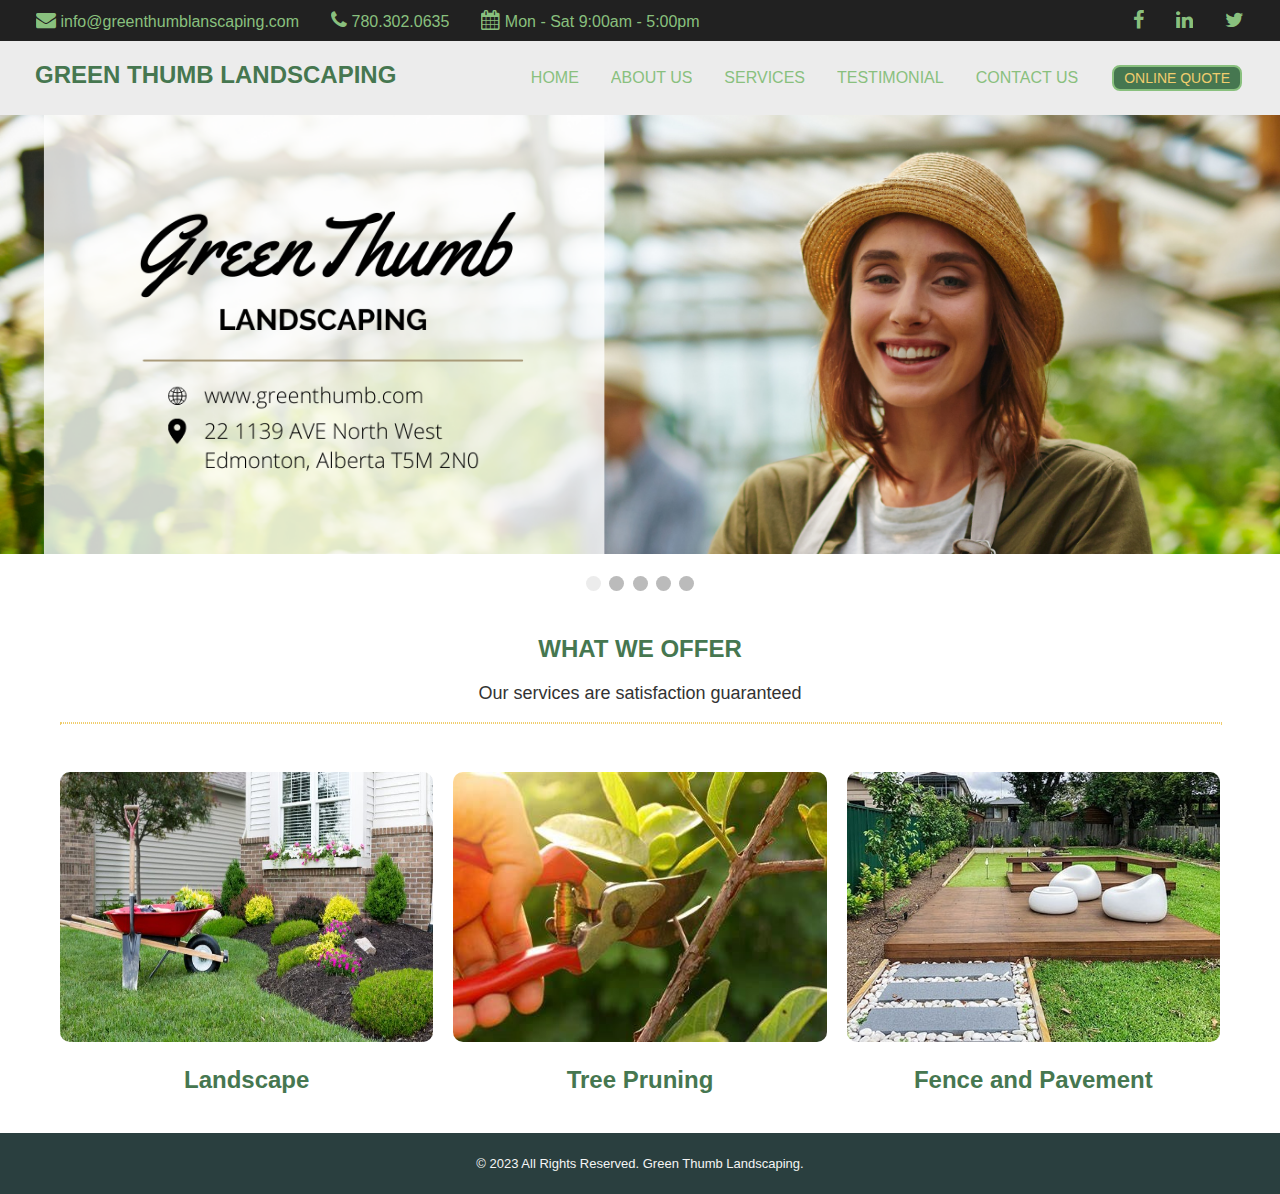
<file: index.html>
<!DOCTYPE html>
<html lang="en">
  <head>
    <meta charset="UTF-8" />
    <meta http-equiv="X-UA-Compatible" content="IE=edge" />
    <meta name="viewport" content="width=device-width, initial-scale=1.0" />
    <link rel="stylesheet" href="style.css" />
    <link
      rel="stylesheet"
      href="https://cdnjs.cloudflare.com/ajax/libs/font-awesome/4.7.0/css/font-awesome.min.css"
    />
    <script src="script.js" defer></script>
    <title>GREEN THUMB LANDSCAPING</title>
  </head>
  <body>
    <!--Quick Links-->
    <div class="quicklinks">
      <div>
        <ul class="qlinkitems">
          <li>
            <i
              class="fa fa-envelope"
              style="font-size: 20px; color: #89c07e"
            ></i
            >&nbsp;<a
              href="mailto:info@greenthumblanscaping.com"
              title="E-mail Us"
              >info@greenthumblanscaping.com</a
            >
          </li>
          <li>
            <i class="fa fa-phone" style="font-size: 20px; color: #89c07e"></i
            >&nbsp;<a href="tel:+17803020635" title="Call Us">780.302.0635</a>
          </li>
          <li>
            <i
              class="fa fa-calendar"
              style="font-size: 20px; color: #89c07e"
            ></i
            >&nbsp;Mon - Sat 9:00am - 5:00pm
          </li>
        </ul>
      </div>
      <div>&nbsp;</div>
      <div class="qlinkitems">
        <li>
          <a href="#" title="facebook"
            ><i class="fa fa-facebook" style="font-size: 20px"></i
          ></a>
        </li>
        <li>
          <a href="#" title="linkedin"
            ><i class="fa fa-linkedin" style="font-size: 20px"></i
          ></a>
        </li>
        <li>
          <a href="#" title="twitter"
            ><i class="fa fa-twitter" style="font-size: 20px"></i
          ></a>
        </li>
      </div>
    </div>
    <!--Header-->
    <header>
      <div class="logo"><h1 id="h1custom">GREEN THUMB LANDSCAPING</h1></div>
      <div>&nbsp;</div>
      <input id="menu-toggle" type="checkbox" />
      <label class="menu-button-container" for="menu-toggle">
        <div class="menu-button"></div>
      </label>
      <ul class="menu">
        <li><a href="index.html" title="Back to Home">HOME</a></li>
        <li><a href="aboutus.html" title="About Us">ABOUT US</a></li>
        <li><a href="services.html" title="Services Offered">SERVICES</a></li>
        <li>
          <a href="testimonial.html" title="Client Testimonials">TESTIMONIAL</a>
        </li>
        <li><a href="contactus.html" title="Contact Us">CONTACT US</a></li>
        <li>
          <button class="button button1">
            <a
              href="quotation.html"
              title="Get Quick Quotation"
              style="color: #f0cd6e"
              >ONLINE QUOTE</a
            >
          </button>
        </li>
      </ul>
    </header>

    <!--Banner Slideshow-->
    <div class="slideshow-container">
      <div class="mySlides">
        <img src="images/banner1.png" style="width: 100%" />
      </div>

      <div class="mySlides">
        <img src="images/banner2.png" style="width: 100%" />
      </div>

      <div class="mySlides">
        <img src="images/banner3.png" style="width: 100%" />
      </div>

      <div class="mySlides">
        <img src="images/banner4.png" style="width: 100%" />
      </div>

      <div class="mySlides">
        <img src="images/banner5.png" style="width: 100%" />
      </div>
    </div>
    <br />

    <div style="text-align: center">
      <span class="dot"></span>
      <span class="dot"></span>
      <span class="dot"></span>
      <span class="dot"></span>
      <span class="dot"></span>
    </div>

    <!--Main Content-->
    <main>
      <article>
        <h2 id="h2custom">WHAT WE OFFER</h2>
        <p>Our services are satisfaction guaranteed</p>
        <hr />
      </article>
    </main>
    <main>
      <article>
        <img
          class="imgcustom"
          src="images/wheelbarow_backyard_2.jpg"
          alt="Landscape"
        />
        <h2 id="h2custom">Landscape</h2>
      </article>
      <article>
        <img
          class="imgcustom"
          src="images/pruning_tree_2.jpg"
          alt="Tree Pruning"
        />
        <h2 id="h2custom">Tree Pruning</h2>
      </article>
      <article>
        <img
          class="imgcustom"
          src="images/nice_backyard.jpg"
          alt="Fence and Pavement"
        />
        <h2 id="h2custom">Fence and Pavement</h2>
      </article>
    </main>

    <!--Footer-->
    <footer>
      <p class="pfooter">
        © 2023 All Rights Reserved. Green Thumb Landscaping.
      </p>
    </footer>
  </body>
</html>
</file>
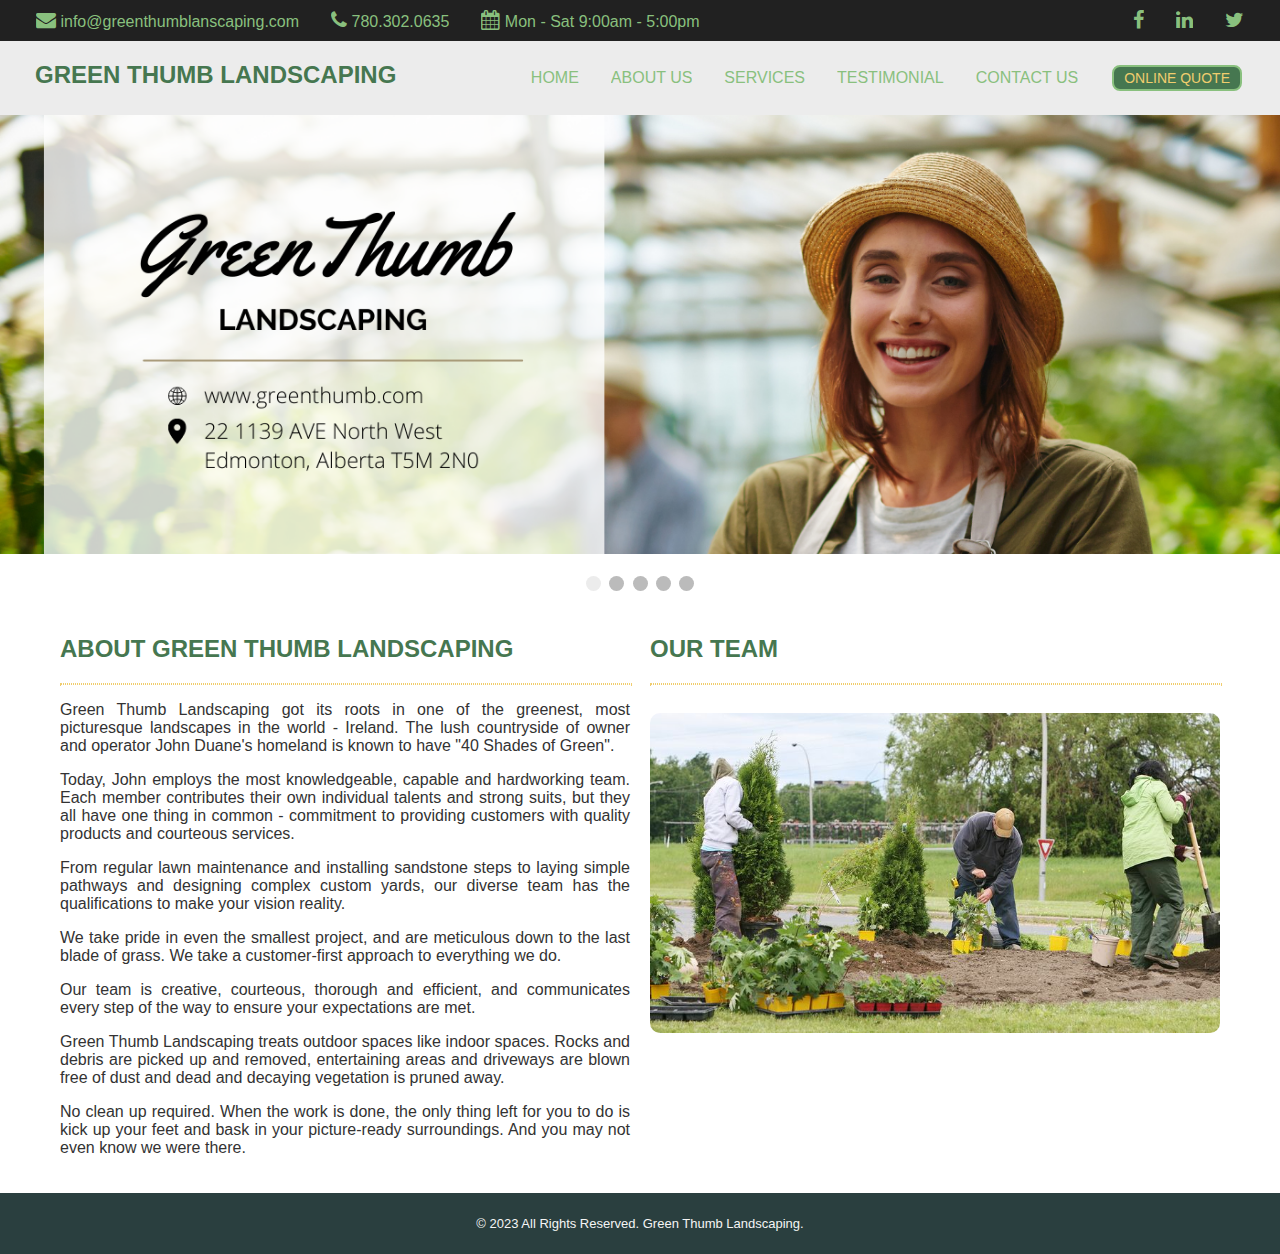
<file: aboutus.html>
<!DOCTYPE html>
<html lang="en">
  <head>
    <meta charset="UTF-8" />
    <meta http-equiv="X-UA-Compatible" content="IE=edge" />
    <meta name="viewport" content="width=device-width, initial-scale=1.0" />
    <link rel="stylesheet" href="style.css" />
    <link
      rel="stylesheet"
      href="https://cdnjs.cloudflare.com/ajax/libs/font-awesome/4.7.0/css/font-awesome.min.css"
    />
    <script src="script.js" defer></script>
    <title>GREEN THUMB LANDSCAPING</title>
  </head>
  <body>
    <!--Quick Links-->
    <div class="quicklinks">
      <div>
        <ul class="qlinkitems">
          <li>
            <i
              class="fa fa-envelope"
              style="font-size: 20px; color: #89c07e"
            ></i
            >&nbsp;<a
              href="mailto:info@greenthumblanscaping.com"
              title="E-mail Us"
              >info@greenthumblanscaping.com</a
            >
          </li>
          <li>
            <i class="fa fa-phone" style="font-size: 20px; color: #89c07e"></i
            >&nbsp;<a href="tel:+17803020635" title="Call Us">780.302.0635</a>
          </li>
          <li>
            <i
              class="fa fa-calendar"
              style="font-size: 20px; color: #89c07e"
            ></i
            >&nbsp;Mon - Sat 9:00am - 5:00pm
          </li>
        </ul>
      </div>
      <div>&nbsp;</div>
      <div class="qlinkitems">
        <li>
          <a href="#" title="facebook"
            ><i class="fa fa-facebook" style="font-size: 20px"></i
          ></a>
        </li>
        <li>
          <a href="#" title="linkedin"
            ><i class="fa fa-linkedin" style="font-size: 20px"></i
          ></a>
        </li>
        <li>
          <a href="#" title="twitter"
            ><i class="fa fa-twitter" style="font-size: 20px"></i
          ></a>
        </li>
      </div>
    </div>
    <!--Header-->
    <header>
      <div class="logo"><h1 id="h1custom">GREEN THUMB LANDSCAPING</h1></div>
      <div>&nbsp;</div>
      <input id="menu-toggle" type="checkbox" />
      <label class="menu-button-container" for="menu-toggle">
        <div class="menu-button"></div>
      </label>
      <ul class="menu">
        <li><a href="index.html" title="Back to Home">HOME</a></li>
        <li><a href="aboutus.html" title="About Us">ABOUT US</a></li>
        <li><a href="services.html" title="Services Offered">SERVICES</a></li>
        <li>
          <a href="testimonial.html" title="Client Testimonials">TESTIMONIAL</a>
        </li>
        <li><a href="contactus.html" title="Contact Us">CONTACT US</a></li>
        <li>
          <button class="button button1">
            <a
              href="quotation.html"
              title="Get Quick Quotation"
              style="color: #f0cd6e"
              >ONLINE QUOTE</a
            >
          </button>
        </li>
      </ul>
    </header>

    <!--Banner Slideshow-->
    <div class="slideshow-container">
      <div class="mySlides">
        <img src="images/banner1.png" style="width: 100%" />
      </div>

      <div class="mySlides">
        <img src="images/banner2.png" style="width: 100%" />
      </div>

      <div class="mySlides">
        <img src="images/banner3.png" style="width: 100%" />
      </div>

      <div class="mySlides">
        <img src="images/banner4.png" style="width: 100%" />
      </div>

      <div class="mySlides">
        <img src="images/banner5.png" style="width: 100%" />
      </div>
    </div>
    <br />

    <div style="text-align: center">
      <span class="dot"></span>
      <span class="dot"></span>
      <span class="dot"></span>
      <span class="dot"></span>
      <span class="dot"></span>
    </div>

    <!--Main Content-->
    <main>
      <article>
        <h2 id="h3custom">ABOUT GREEN THUMB LANDSCAPING</h2>
        <hr />
        <p class="pmedium">
          Green Thumb Landscaping got its roots in one of the greenest, most
          picturesque landscapes in the world - Ireland. The lush countryside of
          owner and operator John Duane's homeland is known to have "40 Shades
          of Green".
        </p>
        <p class="pmedium">
          Today, John employs the most knowledgeable, capable and hardworking
          team. Each member contributes their own individual talents and strong
          suits, but they all have one thing in common - commitment to providing
          customers with quality products and courteous services.
        </p>
        <p class="pmedium">
          From regular lawn maintenance and installing sandstone steps to laying
          simple pathways and designing complex custom yards, our diverse team
          has the qualifications to make your vision reality.
        </p>
        <p class="pmedium">
          We take pride in even the smallest project, and are meticulous down to
          the last blade of grass. We take a customer-first approach to
          everything we do.
        </p>
        <p class="pmedium">
          Our team is creative, courteous, thorough and efficient, and
          communicates every step of the way to ensure your expectations are
          met.
        </p>
        <p class="pmedium">
          Green Thumb Landscaping treats outdoor spaces like indoor spaces.
          Rocks and debris are picked up and removed, entertaining areas and
          driveways are blown free of dust and dead and decaying vegetation is
          pruned away.
        </p>
        <p class="pmedium">
          No clean up required. When the work is done, the only thing left for
          you to do is kick up your feet and bask in your picture-ready
          surroundings. And you may not even know we were there.
        </p>
      </article>
      <article>
        <h2 id="h3custom">OUR TEAM</h2>
        <hr />
        <div class="imgpad">
          <img
            class="imgcustom3"
            src="images/planting_plants.jpg"
            alt="About Our Team"
          />
        </div>
      </article>
    </main>

    <!--Footer-->
    <footer>
      <p class="pfooter">
        © 2023 All Rights Reserved. Green Thumb Landscaping.
      </p>
    </footer>
  </body>
</html>
</file>
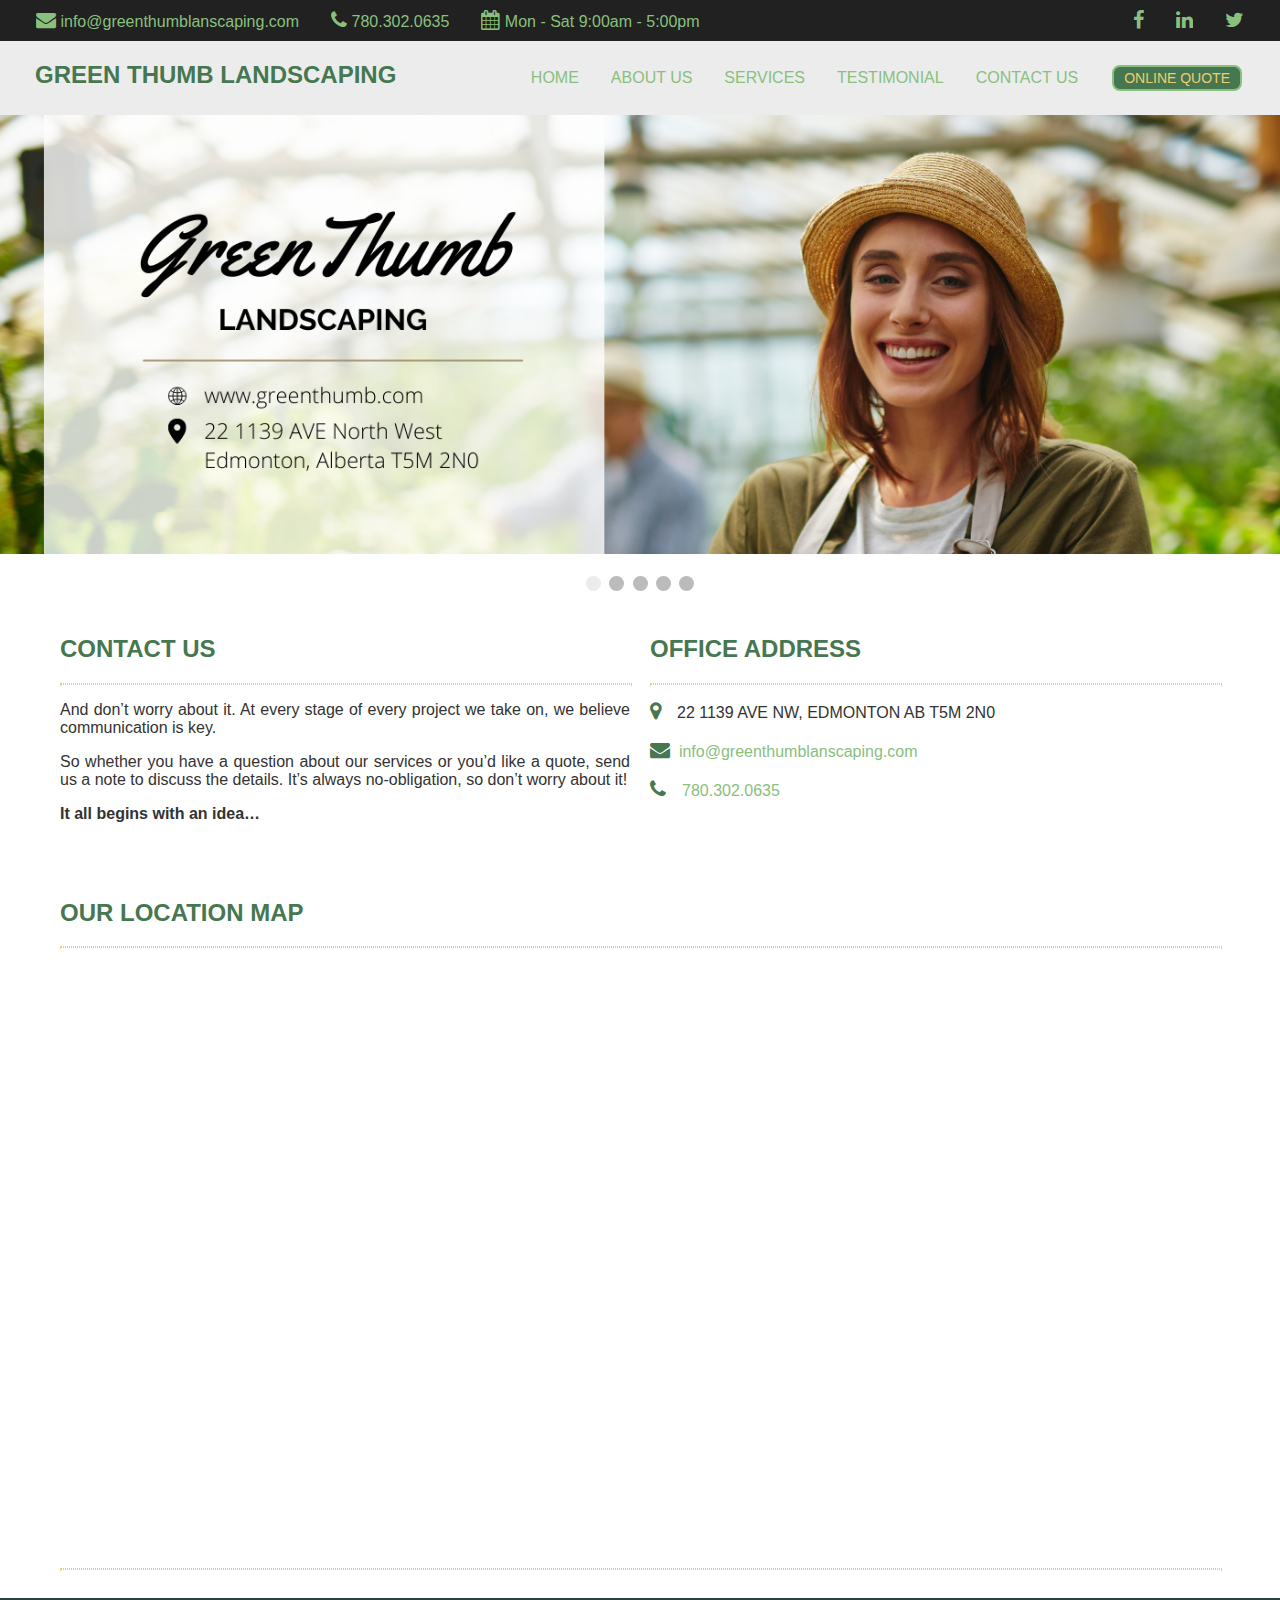
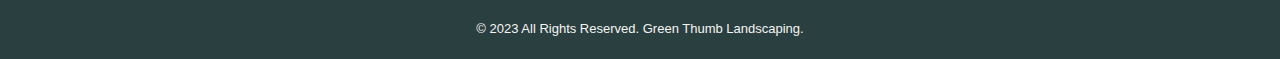
<file: contactus.html>
<!DOCTYPE html>
<html lang="en">
  <head>
    <meta charset="UTF-8" />
    <meta http-equiv="X-UA-Compatible" content="IE=edge" />
    <meta name="viewport" content="width=device-width, initial-scale=1.0" />
    <link rel="stylesheet" href="style.css" />
    <link
      rel="stylesheet"
      href="https://cdnjs.cloudflare.com/ajax/libs/font-awesome/4.7.0/css/font-awesome.min.css"
    />
    <script src="script.js" defer></script>
    <title>GREEN THUMB LANDSCAPING</title>
  </head>
  <body>
    <!--Quick Links-->
    <div class="quicklinks">
      <div>
        <ul class="qlinkitems">
          <li>
            <i
              class="fa fa-envelope"
              style="font-size: 20px; color: #89c07e"
            ></i
            >&nbsp;<a
              href="mailto:info@greenthumblanscaping.com"
              title="E-mail Us"
              >info@greenthumblanscaping.com</a
            >
          </li>
          <li>
            <i class="fa fa-phone" style="font-size: 20px; color: #89c07e"></i
            >&nbsp;<a href="tel:+17803020635" title="Call Us">780.302.0635</a>
          </li>
          <li>
            <i
              class="fa fa-calendar"
              style="font-size: 20px; color: #89c07e"
            ></i
            >&nbsp;Mon - Sat 9:00am - 5:00pm
          </li>
        </ul>
      </div>
      <div>&nbsp;</div>
      <div class="qlinkitems">
        <li>
          <a href="#" title="facebook"
            ><i class="fa fa-facebook" style="font-size: 20px"></i
          ></a>
        </li>
        <li>
          <a href="#" title="linkedin"
            ><i class="fa fa-linkedin" style="font-size: 20px"></i
          ></a>
        </li>
        <li>
          <a href="#" title="twitter"
            ><i class="fa fa-twitter" style="font-size: 20px"></i
          ></a>
        </li>
      </div>
    </div>
    <!--Header-->
    <header>
      <div class="logo"><h1 id="h1custom">GREEN THUMB LANDSCAPING</h1></div>
      <div>&nbsp;</div>
      <input id="menu-toggle" type="checkbox" />
      <label class="menu-button-container" for="menu-toggle">
        <div class="menu-button"></div>
      </label>
      <ul class="menu">
        <li><a href="index.html" title="Back to Home">HOME</a></li>
        <li><a href="aboutus.html" title="About Us">ABOUT US</a></li>
        <li><a href="services.html" title="Services Offered">SERVICES</a></li>
        <li>
          <a href="testimonial.html" title="Client Testimonials">TESTIMONIAL</a>
        </li>
        <li><a href="contactus.html" title="Contact Us">CONTACT US</a></li>
        <li>
          <button class="button button1">
            <a
              href="quotation.html"
              title="Get Quick Quotation"
              style="color: #f0cd6e"
              >ONLINE QUOTE</a
            >
          </button>
        </li>
      </ul>
    </header>

    <!--Banner Slideshow-->
    <div class="slideshow-container">
      <div class="mySlides">
        <img src="images/banner1.png" style="width: 100%" />
      </div>

      <div class="mySlides">
        <img src="images/banner2.png" style="width: 100%" />
      </div>

      <div class="mySlides">
        <img src="images/banner3.png" style="width: 100%" />
      </div>

      <div class="mySlides">
        <img src="images/banner4.png" style="width: 100%" />
      </div>

      <div class="mySlides">
        <img src="images/banner5.png" style="width: 100%" />
      </div>
    </div>
    <br />

    <div style="text-align: center">
      <span class="dot"></span>
      <span class="dot"></span>
      <span class="dot"></span>
      <span class="dot"></span>
      <span class="dot"></span>
    </div>

    <!--Main Content-->
    <main>
      <article>
        <h2 id="h3custom">CONTACT US</h2>
        <hr />
        <p class="pmedium">
          And don’t worry about it. At every stage of every project we take on,
          we believe communication is key.
        </p>
        <p class="pmedium">
          So whether you have a question about our services or you’d like a
          quote, send us a note to discuss the details. It’s always
          no-obligation, so don’t worry about it!
        </p>
        <p class="pmedium" style="font-weight: bolder">
          It all begins with an idea…
        </p>
      </article>
      <article>
        <h2 id="h3custom">OFFICE ADDRESS</h2>
        <hr />
        <p class="pmedium">
          <i
            class="fa fa-map-marker"
            style="font-size: 20px; color: #467750"
          ></i
          >&emsp;22 1139 AVE NW, EDMONTON AB T5M 2N0<br /><br />
          <i class="fa fa-envelope" style="font-size: 20px; color: #467750"></i
          >&nbsp;
          <a href="mailto:info@greenthumblanscaping.com" title="E-mail Us"
            >info@greenthumblanscaping.com</a
          ><br /><br />
          <i class="fa fa-phone" style="font-size: 20px; color: #467750"></i
          >&emsp;<a href="tel:+17803020635" title="Call Us">780.302.0635</a
          ><br /><br />
        </p>
      </article>
    </main>
    <main>
      <article>
        <h2 id="h3custom">OUR LOCATION MAP</h2>
        <hr />
        <iframe
          src="https://www.google.com/maps/embed?pb=!1m18!1m12!1m3!1d2375.857344918889!2d-113.42881021198497!3d53.45313629536838!2m3!1f0!2f0!3f0!3m2!1i1024!2i768!4f13.1!3m3!1m2!1s0x53a0196dec319deb%3A0xd127f6c742443109!2s22%20Ave%20NW%2C%20Edmonton%2C%20AB!5e0!3m2!1sen!2sca!4v1681750294655!5m2!1sen!2sca"
          width="100%"
          height="600"
          style="border: 0"
          allowfullscreen=""
          loading="lazy"
          referrerpolicy="no-referrer-when-downgrade"
        ></iframe>
        <hr />
      </article>
    </main>

    <!--Footer-->
    <footer>
      <p class="pfooter">
        © 2023 All Rights Reserved. Green Thumb Landscaping.
      </p>
    </footer>
  </body>
</html>
</file>
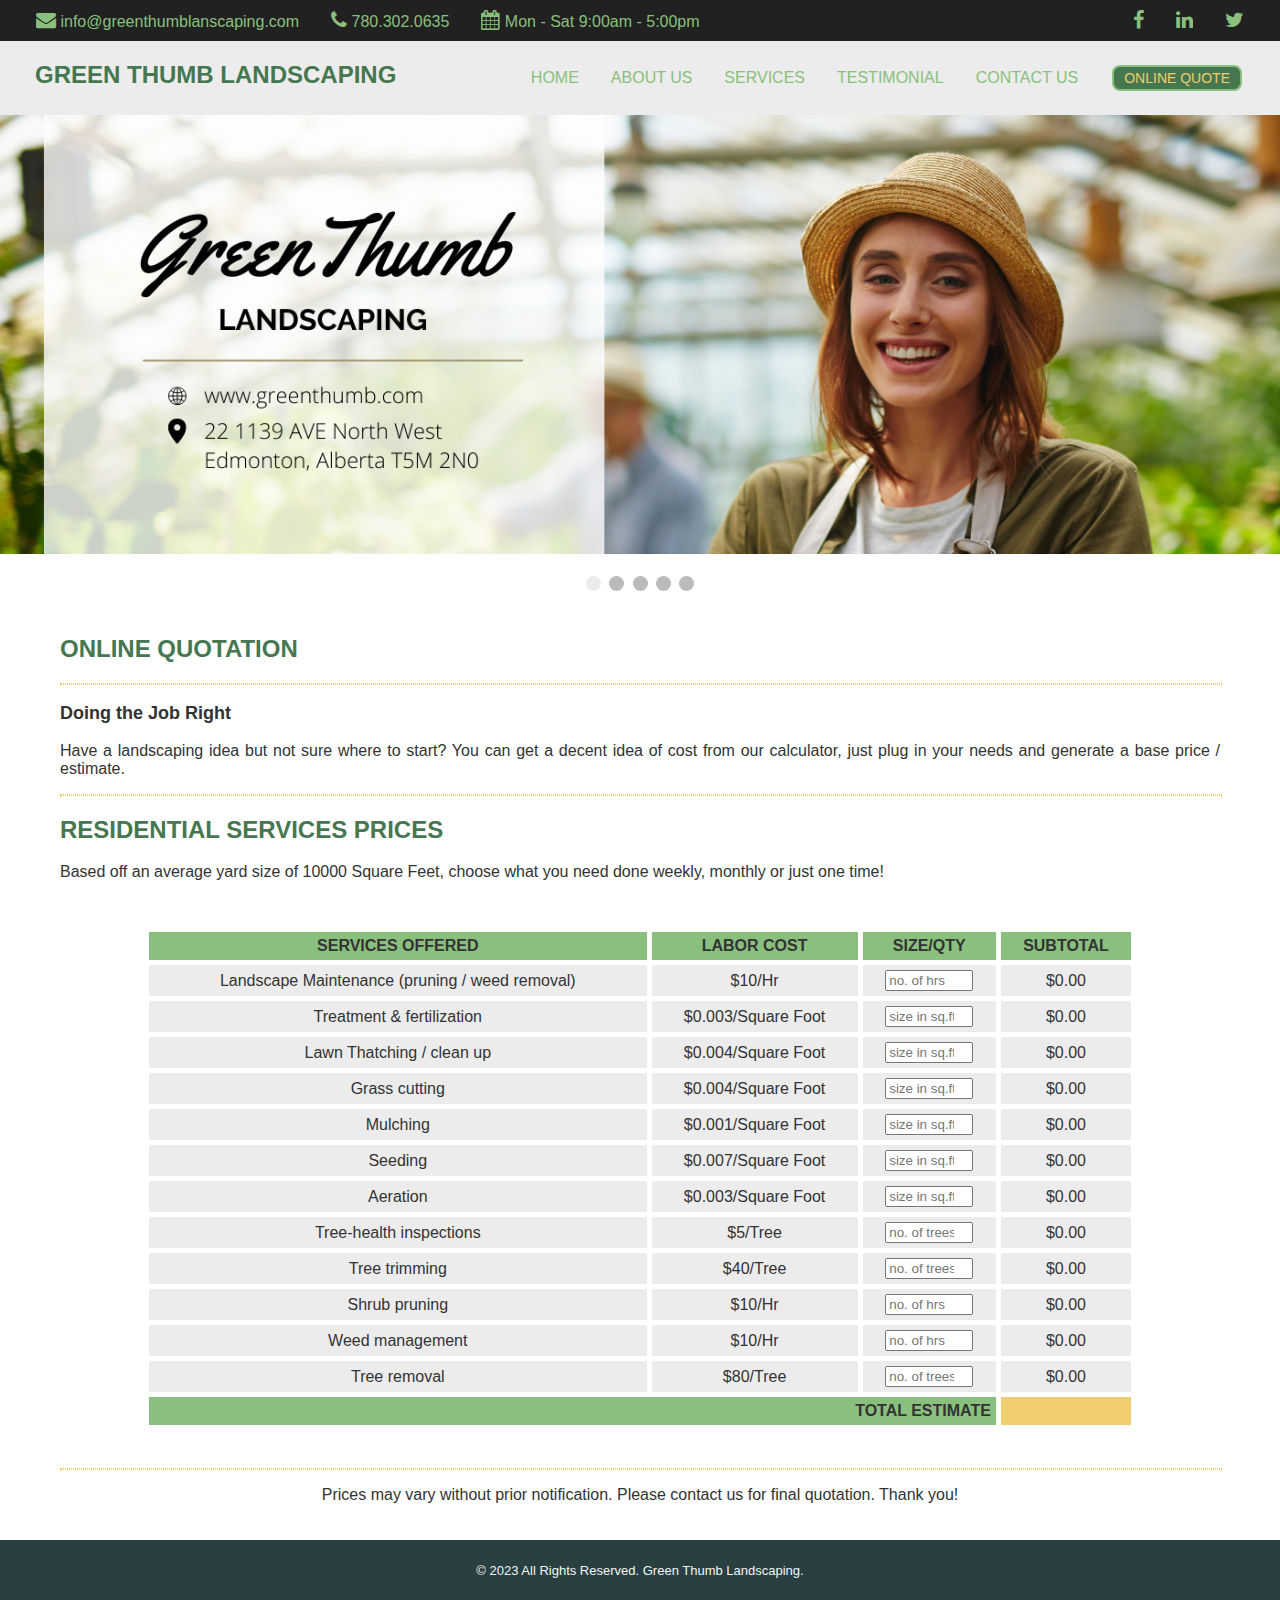
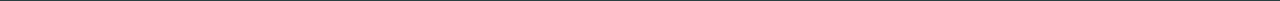
<file: quotation.html>
<!DOCTYPE html>
<html lang="en">
  <head>
    <meta charset="UTF-8" />
    <meta http-equiv="X-UA-Compatible" content="IE=edge" />
    <meta name="viewport" content="width=device-width, initial-scale=1.0" />
    <link rel="stylesheet" href="style.css" />
    <link
      rel="stylesheet"
      href="https://cdnjs.cloudflare.com/ajax/libs/font-awesome/4.7.0/css/font-awesome.min.css"
    />
    <script src="script.js" defer></script>
    <title>GREEN THUMB LANDSCAPING</title>
  </head>
  <body>
    <!--Quick Links-->
    <div class="quicklinks">
      <div>
        <ul class="qlinkitems">
          <li>
            <i
              class="fa fa-envelope"
              style="font-size: 20px; color: #89c07e"
            ></i
            >&nbsp;<a
              href="mailto:info@greenthumblanscaping.com"
              title="E-mail Us"
              >info@greenthumblanscaping.com</a
            >
          </li>
          <li>
            <i class="fa fa-phone" style="font-size: 20px; color: #89c07e"></i
            >&nbsp;<a href="tel:+17803020635" title="Call Us">780.302.0635</a>
          </li>
          <li>
            <i
              class="fa fa-calendar"
              style="font-size: 20px; color: #89c07e"
            ></i
            >&nbsp;Mon - Sat 9:00am - 5:00pm
          </li>
        </ul>
      </div>
      <div>&nbsp;</div>
      <div class="qlinkitems">
        <li>
          <a href="#" title="facebook"
            ><i class="fa fa-facebook" style="font-size: 20px"></i
          ></a>
        </li>
        <li>
          <a href="#" title="linkedin"
            ><i class="fa fa-linkedin" style="font-size: 20px"></i
          ></a>
        </li>
        <li>
          <a href="#" title="twitter"
            ><i class="fa fa-twitter" style="font-size: 20px"></i
          ></a>
        </li>
      </div>
    </div>
    <!--Header-->
    <header>
      <div class="logo"><h1 id="h1custom">GREEN THUMB LANDSCAPING</h1></div>
      <div>&nbsp;</div>
      <input id="menu-toggle" type="checkbox" />
      <label class="menu-button-container" for="menu-toggle">
        <div class="menu-button"></div>
      </label>
      <ul class="menu">
        <li><a href="index.html" title="Back to Home">HOME</a></li>
        <li><a href="aboutus.html" title="About Us">ABOUT US</a></li>
        <li><a href="services.html" title="Services Offered">SERVICES</a></li>
        <li>
          <a href="testimonial.html" title="Client Testimonials">TESTIMONIAL</a>
        </li>
        <li><a href="contactus.html" title="Contact Us">CONTACT US</a></li>
        <li>
          <button class="button button1">
            <a
              href="quotation.html"
              title="Get Quick Quotation"
              style="color: #f0cd6e"
              >ONLINE QUOTE</a
            >
          </button>
        </li>
      </ul>
    </header>

    <!--Banner Slideshow-->
    <div class="slideshow-container">
      <div class="mySlides">
        <img src="images/banner1.png" style="width: 100%" />
      </div>

      <div class="mySlides">
        <img src="images/banner2.png" style="width: 100%" />
      </div>

      <div class="mySlides">
        <img src="images/banner3.png" style="width: 100%" />
      </div>

      <div class="mySlides">
        <img src="images/banner4.png" style="width: 100%" />
      </div>

      <div class="mySlides">
        <img src="images/banner5.png" style="width: 100%" />
      </div>
    </div>
    <br />

    <div style="text-align: center">
      <span class="dot"></span>
      <span class="dot"></span>
      <span class="dot"></span>
      <span class="dot"></span>
      <span class="dot"></span>
    </div>

    <!--Main Content-->
    <main>
      <article>
        <h2 id="h3custom">ONLINE QUOTATION</h2>
        <hr />
        <p style="text-align: left; font-weight: bold">Doing the Job Right</p>
        <p class="pmedium">
          Have a landscaping idea but not sure where to start? You can get a
          decent idea of cost from our calculator, just plug in your needs and
          generate a base price / estimate.
        </p>
        <hr />
        <h2 id="h3custom">RESIDENTIAL SERVICES PRICES</h2>
        <p class="pmedium">
          Based off an average yard size of 10000 Square Feet, choose what you
          need done weekly, monthly or just one time!
        </p>
      </article>
    </main>
    <div class="tableformat">
      <table id="online-estimate">
        <tr>
          <th id="services-header">SERVICES OFFERED</th>
          <th>LABOR COST</th>
          <th>SIZE/QTY</th>
          <th id="subtotal-header">SUBTOTAL</th>
        </tr>
        <tr class="table-row">
          <td class="service-name">
            Landscape Maintenance (pruning / weed removal)
          </td>
          <td class="price-description" data-amount="10">$10/Hr</td>
          <td>
            <input
              type="number"
              class="user-input-quantity"
              min="0"
              max="999999"
              placeholder="no. of hrs"
            />
          </td>
          <td class="subtotal">$0.00</td>
        </tr>
        <tr class="table-row">
          <td class="service-name">Treatment & fertilization</td>
          <td class="price-description" data-amount="0.003">
            $0.003/Square Foot
          </td>
          <td>
            <input
              type="number"
              class="user-input-quantity"
              min="0"
              max="999999"
              placeholder="size in sq.ft"
            />
          </td>
          <td class="subtotal">$0.00</td>
        </tr>
        <tr class="table-row">
          <td class="service-name">Lawn Thatching / clean up</td>
          <td class="price-description" data-amount="0.004">
            $0.004/Square Foot
          </td>
          <td>
            <input
              type="number"
              class="user-input-quantity"
              min="0"
              max="999999"
              placeholder="size in sq.ft"
            />
          </td>
          <td class="subtotal">$0.00</td>
        </tr>
        <tr class="table-row">
          <td class="service-name">Grass cutting</td>
          <td class="price-description" data-amount="0.004">
            $0.004/Square Foot
          </td>
          <td>
            <input
              type="number"
              class="user-input-quantity"
              min="0"
              max="999999"
              placeholder="size in sq.ft"
            />
          </td>
          <td class="subtotal">$0.00</td>
        </tr>
        <tr class="table-row">
          <td class="service-name">Mulching</td>
          <td class="price-description" data-amount="0.001">
            $0.001/Square Foot
          </td>
          <td>
            <input
              type="number"
              class="user-input-quantity"
              min="0"
              max="999999"
              placeholder="size in sq.ft"
            />
          </td>
          <td class="subtotal">$0.00</td>
        </tr>
        <tr class="table-row">
          <td class="service-name">Seeding</td>
          <td class="price-description" data-amount="0.007">
            $0.007/Square Foot
          </td>
          <td>
            <input
              type="number"
              class="user-input-quantity"
              min="0"
              max="999999"
              placeholder="size in sq.ft"
            />
          </td>
          <td class="subtotal">$0.00</td>
        </tr>
        <tr class="table-row">
          <td class="service-name">Aeration</td>
          <td class="price-description" data-amount="0.003">
            $0.003/Square Foot
          </td>
          <td>
            <input
              type="number"
              class="user-input-quantity"
              min="0"
              max="999999"
              placeholder="size in sq.ft"
            />
          </td>
          <td class="subtotal">$0.00</td>
        </tr>
        <tr class="table-row">
          <td class="service-name">Tree-health inspections</td>
          <td class="price-description" data-amount="5">$5/Tree</td>
          <td>
            <input
              type="number"
              class="user-input-quantity"
              min="0"
              max="999999"
              placeholder="no. of trees"
            />
          </td>
          <td class="subtotal">$0.00</td>
        </tr>
        <tr class="table-row">
          <td class="service-name">Tree trimming</td>
          <td class="price-description" data-amount="40">$40/Tree</td>
          <td>
            <input
              type="number"
              class="user-input-quantity"
              min="0"
              max="999999"
              placeholder="no. of trees"
            />
          </td>
          <td class="subtotal">$0.00</td>
        </tr>
        <tr class="table-row">
          <td class="service-name">Shrub pruning</td>
          <td class="price-description" data-amount="10">$10/Hr</td>
          <td>
            <input
              type="number"
              class="user-input-quantity"
              min="0"
              max="999999"
              placeholder="no. of hrs"
            />
          </td>
          <td class="subtotal">$0.00</td>
        </tr>
        <tr class="table-row">
          <td class="service-name">Weed management</td>
          <td class="price-description" data-amount="10">$10/Hr</td>
          <td>
            <input
              type="number"
              class="user-input-quantity"
              min="0"
              max="999999"
              placeholder="no. of hrs"
            />
          </td>
          <td class="subtotal">$0.00</td>
        </tr>
        <tr class="table-row">
          <td class="service-name">Tree removal</td>
          <td class="price-description" data-amount="80">$80/Tree</td>
          <td>
            <input
              type="number"
              class="user-input-quantity"
              min="0"
              max="999999"
              placeholder="no. of trees"
            />
          </td>
          <td class="subtotal">$0.00</td>
        </tr>
        <tr>
          <th colspan="3" style="text-align: right">TOTAL ESTIMATE</th>
          <td id="total" style="background-color: #f0cd6e"></td>
        </tr>
      </table>
    </div>
    <main>
      <article>
        <hr />
        <p class="pmedium" style="text-align: center">
          Prices may vary without prior notification. Please contact us for
          final quotation. Thank you!
        </p>
      </article>
    </main>

    <!--Footer-->
    <footer>
      <p class="pfooter">
        © 2023 All Rights Reserved. Green Thumb Landscaping.
      </p>
    </footer>
  </body>
</html>
</file>
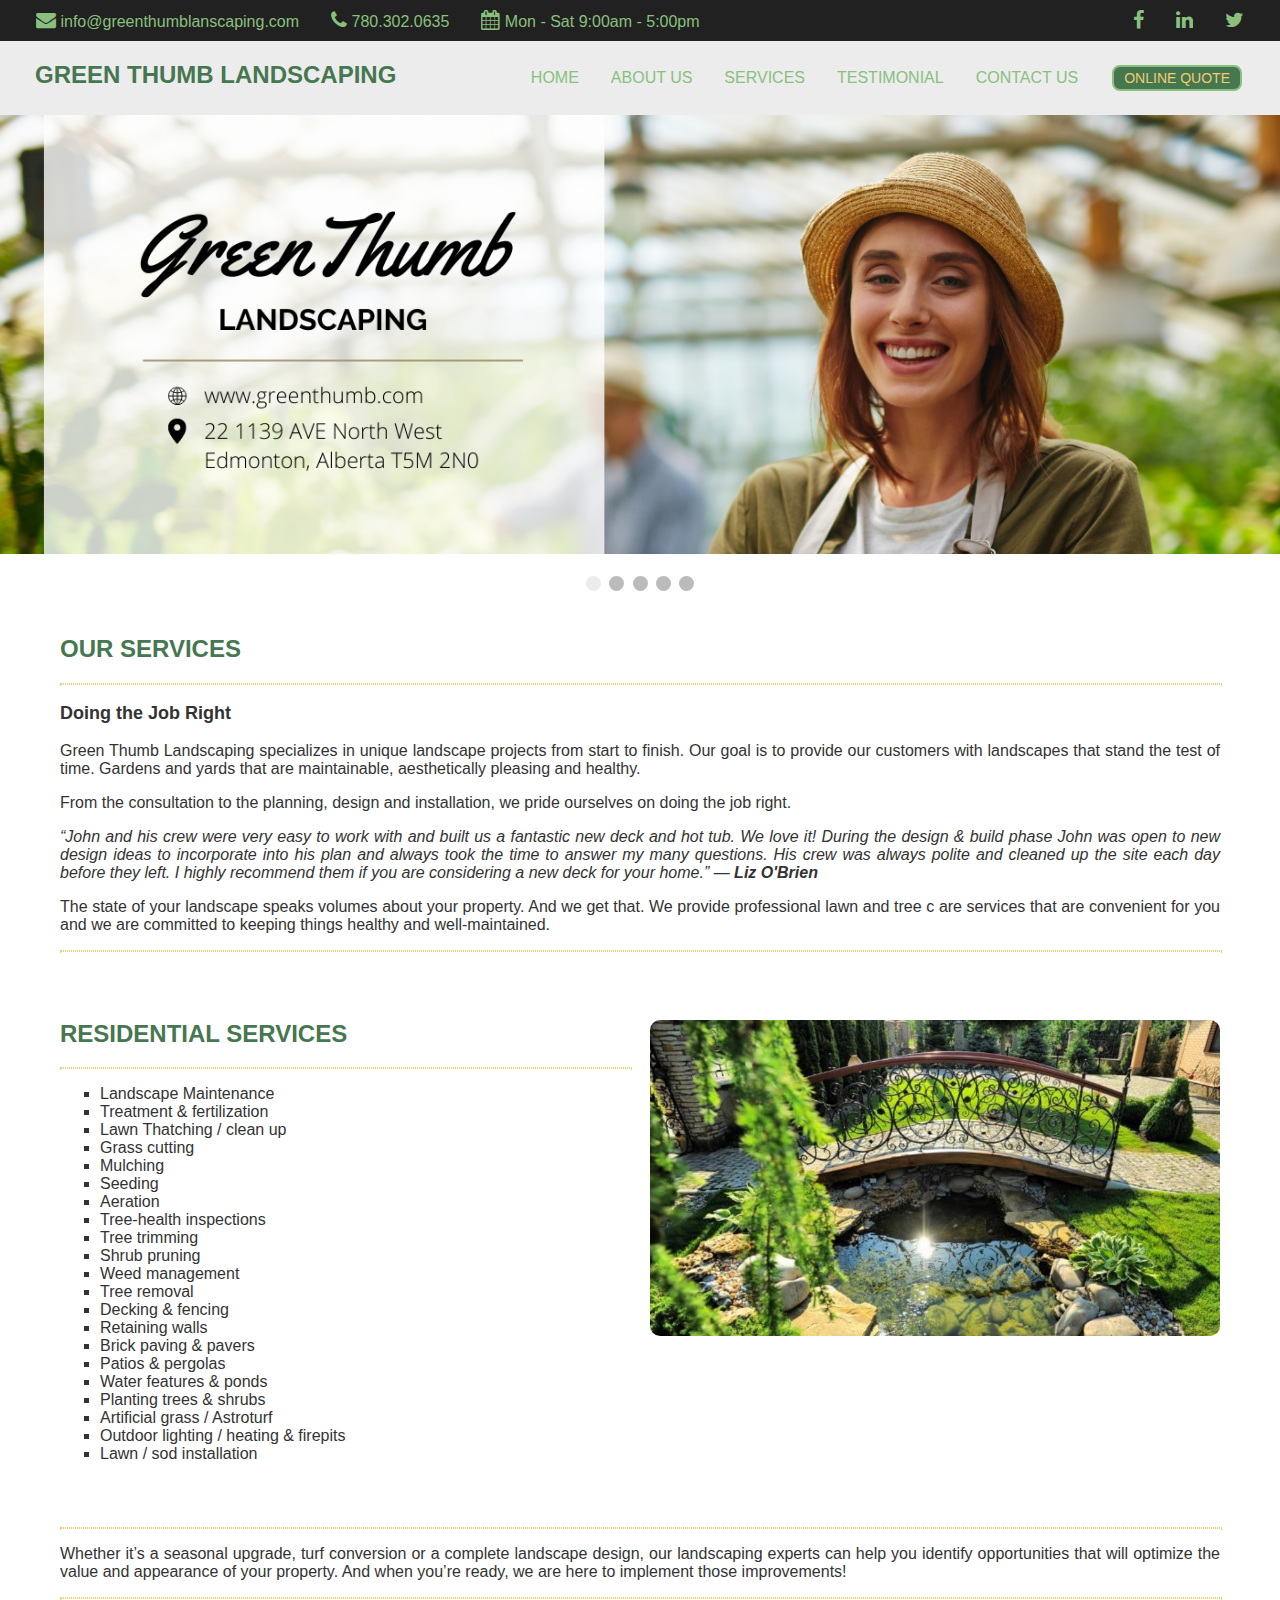
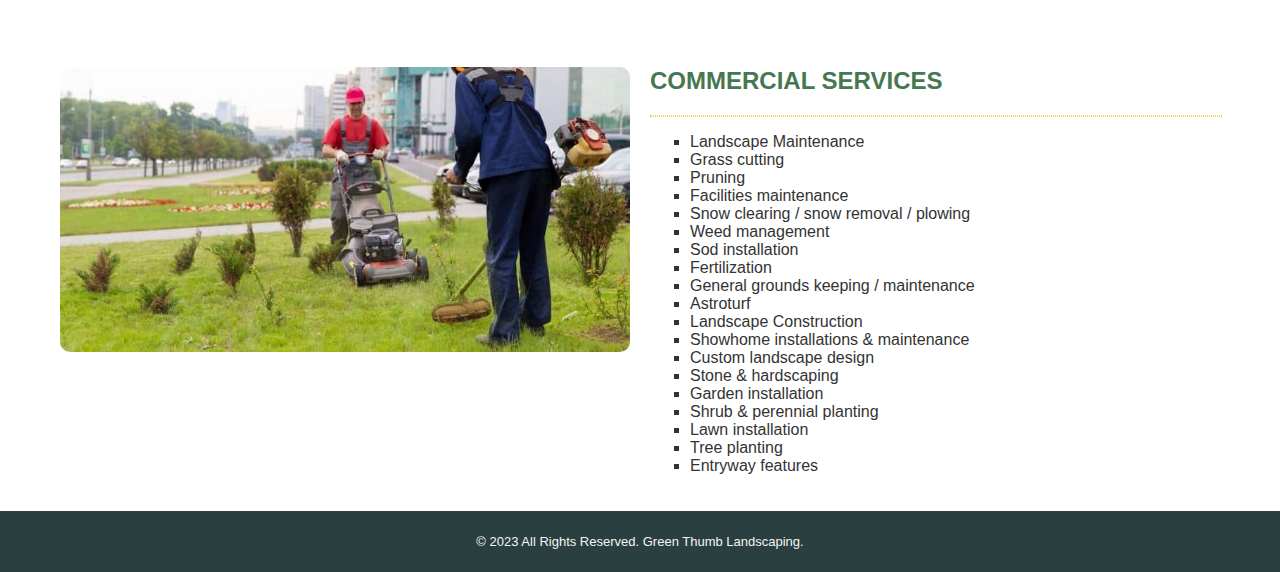
<file: services.html>
<!DOCTYPE html>
<html lang="en">
  <head>
    <meta charset="UTF-8" />
    <meta http-equiv="X-UA-Compatible" content="IE=edge" />
    <meta name="viewport" content="width=device-width, initial-scale=1.0" />
    <link rel="stylesheet" href="style.css" />
    <link
      rel="stylesheet"
      href="https://cdnjs.cloudflare.com/ajax/libs/font-awesome/4.7.0/css/font-awesome.min.css"
    />
    <script src="script.js" defer></script>
    <title>GREEN THUMB LANDSCAPING</title>
  </head>
  <body>
    <!--Quick Links-->
    <div class="quicklinks">
      <div>
        <ul class="qlinkitems">
          <li>
            <i
              class="fa fa-envelope"
              style="font-size: 20px; color: #89c07e"
            ></i
            >&nbsp;<a
              href="mailto:info@greenthumblanscaping.com"
              title="E-mail Us"
              >info@greenthumblanscaping.com</a
            >
          </li>
          <li>
            <i class="fa fa-phone" style="font-size: 20px; color: #89c07e"></i
            >&nbsp;<a href="tel:+17803020635" title="Call Us">780.302.0635</a>
          </li>
          <li>
            <i
              class="fa fa-calendar"
              style="font-size: 20px; color: #89c07e"
            ></i
            >&nbsp;Mon - Sat 9:00am - 5:00pm
          </li>
        </ul>
      </div>
      <div>&nbsp;</div>
      <div class="qlinkitems">
        <li>
          <a href="#" title="facebook"
            ><i class="fa fa-facebook" style="font-size: 20px"></i
          ></a>
        </li>
        <li>
          <a href="#" title="linkedin"
            ><i class="fa fa-linkedin" style="font-size: 20px"></i
          ></a>
        </li>
        <li>
          <a href="#" title="twitter"
            ><i class="fa fa-twitter" style="font-size: 20px"></i
          ></a>
        </li>
      </div>
    </div>
    <!--Header-->
    <header>
      <div class="logo"><h1 id="h1custom">GREEN THUMB LANDSCAPING</h1></div>
      <div>&nbsp;</div>
      <input id="menu-toggle" type="checkbox" />
      <label class="menu-button-container" for="menu-toggle">
        <div class="menu-button"></div>
      </label>
      <ul class="menu">
        <li><a href="index.html" title="Back to Home">HOME</a></li>
        <li><a href="aboutus.html" title="About Us">ABOUT US</a></li>
        <li><a href="services.html" title="Services Offered">SERVICES</a></li>
        <li>
          <a href="testimonial.html" title="Client Testimonials">TESTIMONIAL</a>
        </li>
        <li><a href="contactus.html" title="Contact Us">CONTACT US</a></li>
        <li>
          <button class="button button1">
            <a
              href="quotation.html"
              title="Get Quick Quotation"
              style="color: #f0cd6e"
              >ONLINE QUOTE</a
            >
          </button>
        </li>
      </ul>
    </header>

    <!--Banner Slideshow-->
    <div class="slideshow-container">
      <div class="mySlides">
        <img src="images/banner1.png" style="width: 100%" />
      </div>

      <div class="mySlides">
        <img src="images/banner2.png" style="width: 100%" />
      </div>

      <div class="mySlides">
        <img src="images/banner3.png" style="width: 100%" />
      </div>

      <div class="mySlides">
        <img src="images/banner4.png" style="width: 100%" />
      </div>

      <div class="mySlides">
        <img src="images/banner5.png" style="width: 100%" />
      </div>
    </div>
    <br />

    <div style="text-align: center">
      <span class="dot"></span>
      <span class="dot"></span>
      <span class="dot"></span>
      <span class="dot"></span>
      <span class="dot"></span>
    </div>

    <!--Main Content-->
    <main>
      <article>
        <h2 id="h3custom">OUR SERVICES</h2>
        <hr />
        <p style="text-align: left; font-weight: bold">Doing the Job Right</p>
        <p class="pmedium">
          Green Thumb Landscaping specializes in unique landscape projects from
          start to finish. Our goal is to provide our customers with landscapes
          that stand the test of time. Gardens and yards that are maintainable,
          aesthetically pleasing and healthy.
        </p>
        <p class="pmedium">
          From the consultation to the planning, design and installation, we
          pride ourselves on doing the job right.
        </p>
        <p class="pmedium">
          <i
            >“John and his crew were very easy to work with and built us a
            fantastic new deck and hot tub. We love it! During the design &
            build phase John was open to new design ideas to incorporate into
            his plan and always took the time to answer my many questions. His
            crew was always polite and cleaned up the site each day before they
            left. I highly recommend them if you are considering a new deck for
            your home.” — <strong>Liz O'Brien</strong></i
          >
        </p>
        <p class="pmedium">
          The state of your landscape speaks volumes about your property. And we
          get that. We provide professional lawn and tree c are services that
          are convenient for you and we are committed to keeping things healthy
          and well-maintained.
        </p>
        <hr />
      </article>
    </main>
    <main>
      <article>
        <h2 id="h3custom">RESIDENTIAL SERVICES</h2>
        <hr />
        <ul class="ulcustom">
          <li>Landscape Maintenance</li>
          <li>Treatment & fertilization</li>
          <li>Lawn Thatching / clean up</li>
          <li>Grass cutting</li>
          <li>Mulching</li>
          <li>Seeding</li>
          <li>Aeration</li>
          <li>Tree-health inspections</li>
          <li>Tree trimming</li>
          <li>Shrub pruning</li>
          <li>Weed management</li>
          <li>Tree removal</li>
          <li>Decking & fencing</li>
          <li>Retaining walls</li>
          <li>Brick paving & pavers</li>
          <li>Patios & pergolas</li>
          <li>Water features & ponds</li>
          <li>Planting trees & shrubs</li>
          <li>Artificial grass / Astroturf</li>
          <li>Outdoor lighting / heating & firepits</li>
          <li>Lawn / sod installation</li>
        </ul>
      </article>
      <article>
        <div class="imgpad">
          <img
            class="imgcustom3"
            src="images/wet.jpg"
            alt="Residential Services"
          />
        </div>
      </article>
    </main>
    <main>
      <article>
        <hr />
        <p class="pmedium">
          Whether it’s a seasonal upgrade, turf conversion or a complete
          landscape design, our landscaping experts can help you identify
          opportunities that will optimize the value and appearance of your
          property. And when you’re ready, we are here to implement those
          improvements!
        </p>
        <hr />
      </article>
    </main>
    <main>
      <article>
        <div class="imgpad">
          <img
            class="imgcustom3"
            src="images/mowing_lawn_3.jpg"
            alt="Commercial Services"
          />
        </div>
      </article>
      <article>
        <h2 id="h3custom">COMMERCIAL SERVICES</h2>
        <hr />
        <ul class="ulcustom">
          <li>Landscape Maintenance</li>
          <li>Grass cutting</li>
          <li>Pruning</li>
          <li>Facilities maintenance</li>
          <li>Snow clearing / snow removal / plowing</li>
          <li>Weed management</li>
          <li>Sod installation</li>
          <li>Fertilization</li>
          <li>General grounds keeping / maintenance</li>
          <li>Astroturf</li>
          <li>Landscape Construction</li>
          <li>Showhome installations & maintenance</li>
          <li>Custom landscape design</li>
          <li>Stone & hardscaping</li>
          <li>Garden installation</li>
          <li>Shrub & perennial planting</li>
          <li>Lawn installation</li>
          <li>Tree planting</li>
          <li>Entryway features</li>
        </ul>
      </article>
    </main>
    <!--Footer-->
    <footer>
      <p class="pfooter">
        © 2023 All Rights Reserved. Green Thumb Landscaping.
      </p>
    </footer>
  </body>
</html>
</file>
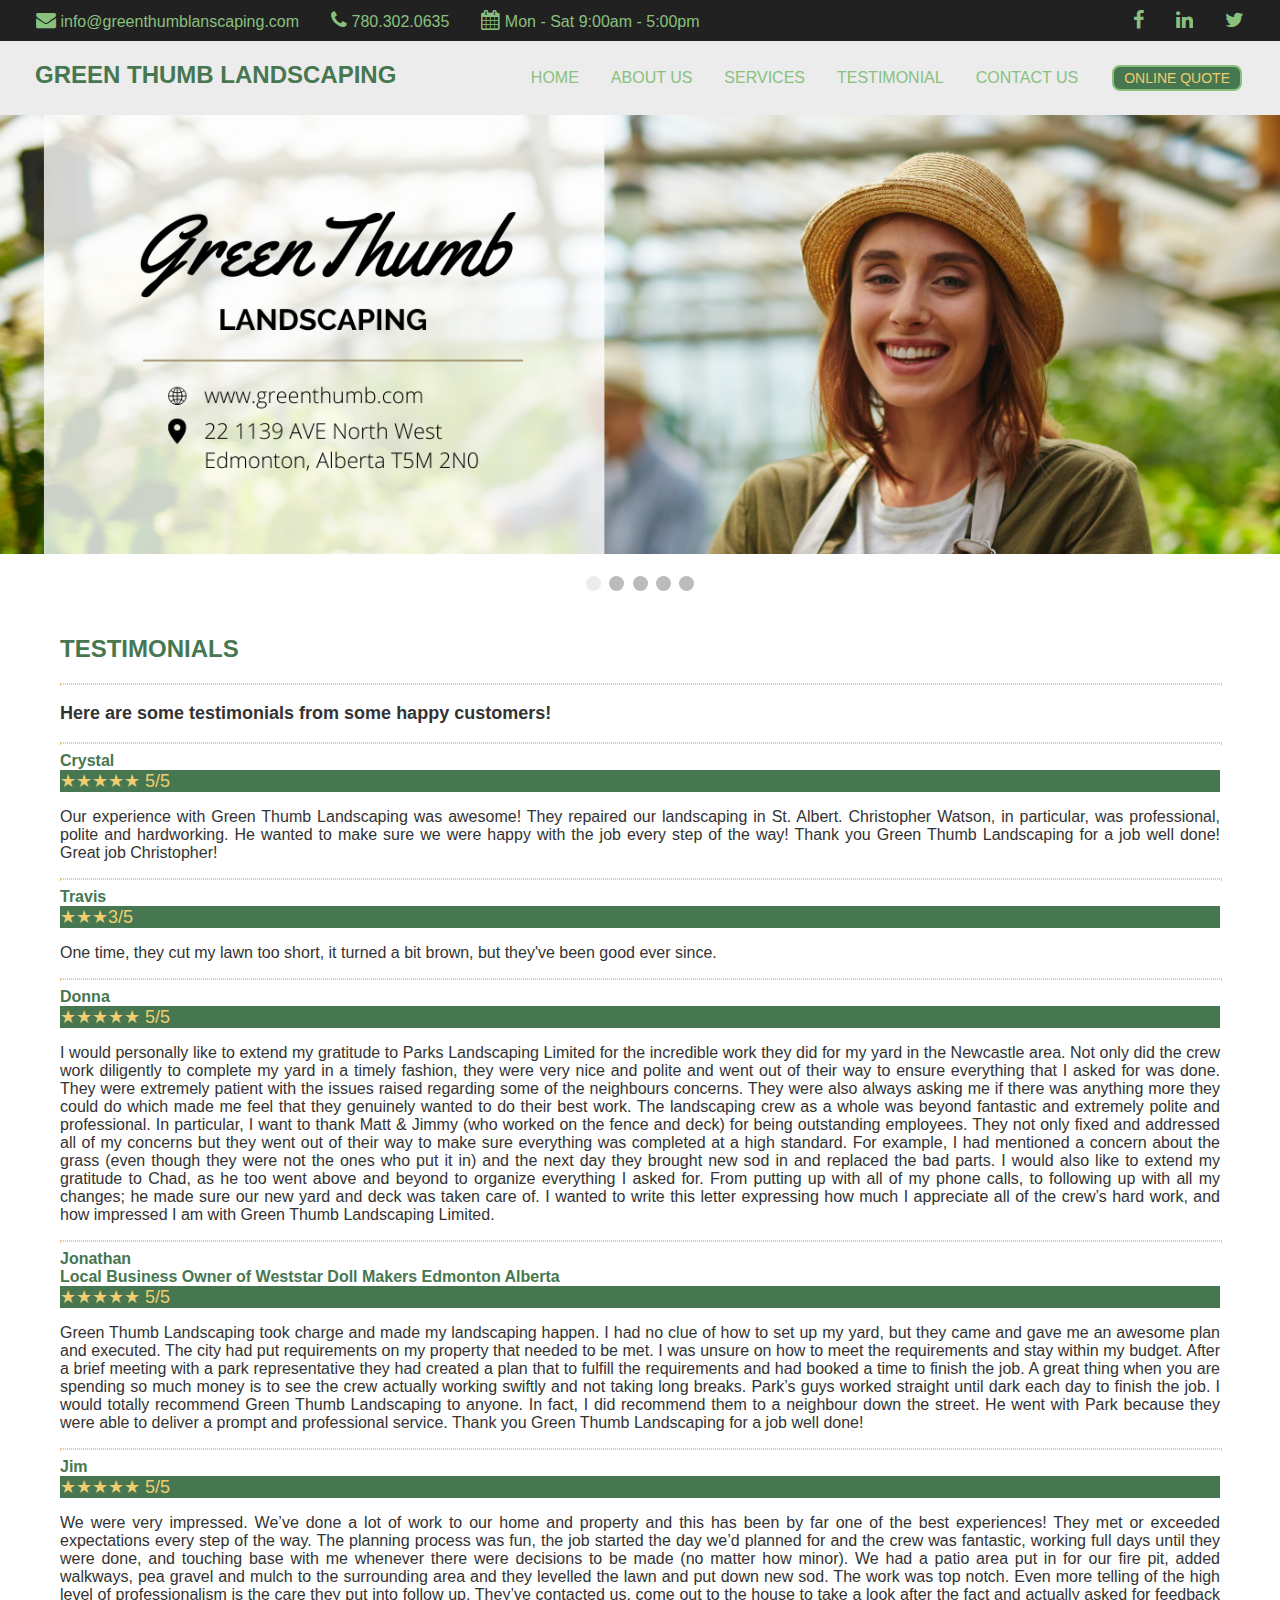
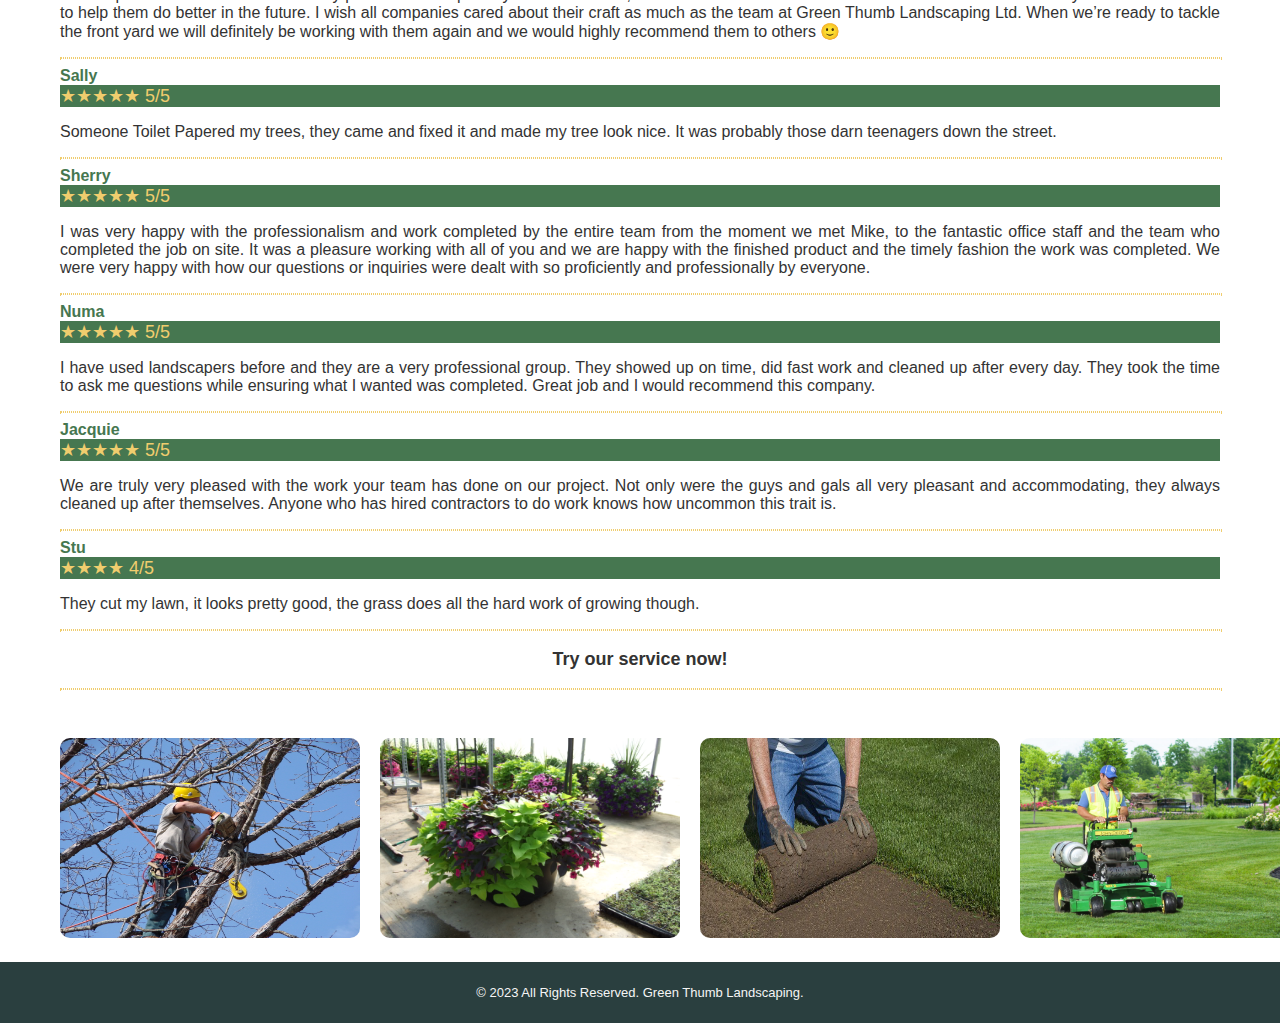
<file: testimonial.html>
<!DOCTYPE html>
<html lang="en">
  <head>
    <meta charset="UTF-8" />
    <meta http-equiv="X-UA-Compatible" content="IE=edge" />
    <meta name="viewport" content="width=device-width, initial-scale=1.0" />
    <link rel="stylesheet" href="style.css" />
    <link
      rel="stylesheet"
      href="https://cdnjs.cloudflare.com/ajax/libs/font-awesome/4.7.0/css/font-awesome.min.css"
    />
    <script src="script.js" defer></script>
    <title>GREEN THUMB LANDSCAPING</title>
  </head>
  <body>
    <!--Quick Links-->
    <div class="quicklinks">
      <div>
        <ul class="qlinkitems">
          <li>
            <i
              class="fa fa-envelope"
              style="font-size: 20px; color: #89c07e"
            ></i
            >&nbsp;<a
              href="mailto:info@greenthumblanscaping.com"
              title="E-mail Us"
              >info@greenthumblanscaping.com</a
            >
          </li>
          <li>
            <i class="fa fa-phone" style="font-size: 20px; color: #89c07e"></i
            >&nbsp;<a href="tel:+17803020635" title="Call Us">780.302.0635</a>
          </li>
          <li>
            <i
              class="fa fa-calendar"
              style="font-size: 20px; color: #89c07e"
            ></i
            >&nbsp;Mon - Sat 9:00am - 5:00pm
          </li>
        </ul>
      </div>
      <div>&nbsp;</div>
      <div class="qlinkitems">
        <li>
          <a href="#" title="facebook"
            ><i class="fa fa-facebook" style="font-size: 20px"></i
          ></a>
        </li>
        <li>
          <a href="#" title="linkedin"
            ><i class="fa fa-linkedin" style="font-size: 20px"></i
          ></a>
        </li>
        <li>
          <a href="#" title="twitter"
            ><i class="fa fa-twitter" style="font-size: 20px"></i
          ></a>
        </li>
      </div>
    </div>
    <!--Header-->
    <header>
      <div class="logo"><h1 id="h1custom">GREEN THUMB LANDSCAPING</h1></div>
      <div>&nbsp;</div>
      <input id="menu-toggle" type="checkbox" />
      <label class="menu-button-container" for="menu-toggle">
        <div class="menu-button"></div>
      </label>
      <ul class="menu">
        <li><a href="index.html" title="Back to Home">HOME</a></li>
        <li><a href="aboutus.html" title="About Us">ABOUT US</a></li>
        <li><a href="services.html" title="Services Offered">SERVICES</a></li>
        <li>
          <a href="testimonial.html" title="Client Testimonials">TESTIMONIAL</a>
        </li>
        <li><a href="contactus.html" title="Contact Us">CONTACT US</a></li>
        <li>
          <button class="button button1">
            <a
              href="quotation.html"
              title="Get Quick Quotation"
              style="color: #f0cd6e"
              >ONLINE QUOTE</a
            >
          </button>
        </li>
      </ul>
    </header>

    <!--Banner Slideshow-->
    <div class="slideshow-container">
      <div class="mySlides">
        <img src="images/banner1.png" style="width: 100%" />
      </div>

      <div class="mySlides">
        <img src="images/banner2.png" style="width: 100%" />
      </div>

      <div class="mySlides">
        <img src="images/banner3.png" style="width: 100%" />
      </div>

      <div class="mySlides">
        <img src="images/banner4.png" style="width: 100%" />
      </div>

      <div class="mySlides">
        <img src="images/banner5.png" style="width: 100%" />
      </div>
    </div>
    <br />

    <div style="text-align: center">
      <span class="dot"></span>
      <span class="dot"></span>
      <span class="dot"></span>
      <span class="dot"></span>
      <span class="dot"></span>
    </div>

    <!--Main Content-->
    <main>
      <article>
        <h2 id="h3custom">TESTIMONIALS</h2>
        <hr />
        <p style="text-align: left; font-weight: bold">
          Here are some testimonials from some happy customers!
        </p>
        <hr />
        <p class="pclient">Crystal</p>
        <p class="pstars">★★★★★ 5/5</p>
        <p class="pmedium">
          Our experience with Green Thumb Landscaping was awesome! They repaired
          our landscaping in St. Albert. Christopher Watson, in particular, was
          professional, polite and hardworking. He wanted to make sure we were
          happy with the job every step of the way! Thank you Green Thumb
          Landscaping for a job well done! Great job Christopher!
        </p>
        <hr />
        <p class="pclient">Travis</p>
        <p class="pstars">★★★3/5</p>
        <p class="pmedium">
          One time, they cut my lawn too short, it turned a bit brown, but
          they've been good ever since.
        </p>
        <hr />
        <p class="pclient">Donna</p>
        <p class="pstars">★★★★★ 5/5</p>
        <p class="pmedium">
          I would personally like to extend my gratitude to Parks Landscaping
          Limited for the incredible work they did for my yard in the Newcastle
          area. Not only did the crew work diligently to complete my yard in a
          timely fashion, they were very nice and polite and went out of their
          way to ensure everything that I asked for was done. They were
          extremely patient with the issues raised regarding some of the
          neighbours concerns. They were also always asking me if there was
          anything more they could do which made me feel that they genuinely
          wanted to do their best work. The landscaping crew as a whole was
          beyond fantastic and extremely polite and professional. In particular,
          I want to thank Matt & Jimmy (who worked on the fence and deck) for
          being outstanding employees. They not only fixed and addressed all of
          my concerns but they went out of their way to make sure everything was
          completed at a high standard. For example, I had mentioned a concern
          about the grass (even though they were not the ones who put it in) and
          the next day they brought new sod in and replaced the bad parts. I
          would also like to extend my gratitude to Chad, as he too went above
          and beyond to organize everything I asked for. From putting up with
          all of my phone calls, to following up with all my changes; he made
          sure our new yard and deck was taken care of. I wanted to write this
          letter expressing how much I appreciate all of the crew’s hard work,
          and how impressed I am with Green Thumb Landscaping Limited.
        </p>
        <hr />
        <p class="pclient">
          Jonathan<br />Local Business Owner of Weststar Doll Makers Edmonton
          Alberta
        </p>
        <p class="pstars">★★★★★ 5/5</p>
        <p class="pmedium">
          Green Thumb Landscaping took charge and made my landscaping happen. I
          had no clue of how to set up my yard, but they came and gave me an
          awesome plan and executed. The city had put requirements on my
          property that needed to be met. I was unsure on how to meet the
          requirements and stay within my budget. After a brief meeting with a
          park representative they had created a plan that to fulfill the
          requirements and had booked a time to finish the job. A great thing
          when you are spending so much money is to see the crew actually
          working swiftly and not taking long breaks. Park’s guys worked
          straight until dark each day to finish the job. I would totally
          recommend Green Thumb Landscaping to anyone. In fact, I did recommend
          them to a neighbour down the street. He went with Park because they
          were able to deliver a prompt and professional service. Thank you
          Green Thumb Landscaping for a job well done!
        </p>
        <hr />
        <p class="pclient">Jim</p>
        <p class="pstars">★★★★★ 5/5</p>
        <p class="pmedium">
          We were very impressed. We’ve done a lot of work to our home and
          property and this has been by far one of the best experiences! They
          met or exceeded expectations every step of the way. The planning
          process was fun, the job started the day we’d planned for and the crew
          was fantastic, working full days until they were done, and touching
          base with me whenever there were decisions to be made (no matter how
          minor). We had a patio area put in for our fire pit, added walkways,
          pea gravel and mulch to the surrounding area and they levelled the
          lawn and put down new sod. The work was top notch. Even more telling
          of the high level of professionalism is the care they put into follow
          up. They’ve contacted us, come out to the house to take a look after
          the fact and actually asked for feedback to help them do better in the
          future. I wish all companies cared about their craft as much as the
          team at Green Thumb Landscaping Ltd. When we’re ready to tackle the
          front yard we will definitely be working with them again and we would
          highly recommend them to others 🙂
        </p>
        <hr />
        <p class="pclient">Sally</p>
        <p class="pstars">★★★★★ 5/5</p>
        <p class="pmedium">
          Someone Toilet Papered my trees, they came and fixed it and made my
          tree look nice. It was probably those darn teenagers down the street.
        </p>
        <hr />
        <p class="pclient">Sherry</p>
        <p class="pstars">★★★★★ 5/5</p>
        <p class="pmedium">
          I was very happy with the professionalism and work completed by the
          entire team from the moment we met Mike, to the fantastic office staff
          and the team who completed the job on site. It was a pleasure working
          with all of you and we are happy with the finished product and the
          timely fashion the work was completed. We were very happy with how our
          questions or inquiries were dealt with so proficiently and
          professionally by everyone.
        </p>
        <hr />
        <p class="pclient">Numa</p>
        <p class="pstars">★★★★★ 5/5</p>
        <p class="pmedium">
          I have used landscapers before and they are a very professional group.
          They showed up on time, did fast work and cleaned up after every day.
          They took the time to ask me questions while ensuring what I wanted
          was completed. Great job and I would recommend this company.
        </p>
        <hr />
        <p class="pclient">Jacquie</p>
        <p class="pstars">★★★★★ 5/5</p>
        <p class="pmedium">
          We are truly very pleased with the work your team has done on our
          project. Not only were the guys and gals all very pleasant and
          accommodating, they always cleaned up after themselves. Anyone who has
          hired contractors to do work knows how uncommon this trait is.
        </p>
        <hr />
        <p class="pclient">Stu</p>
        <p class="pstars">★★★★ 4/5</p>
        <p class="pmedium">
          They cut my lawn, it looks pretty good, the grass does all the hard
          work of growing though.
        </p>
        <hr />
        <p style="text-align: center; font-weight: bold">
          Try our service now!
        </p>
        <hr />
      </article>
    </main>
    <main>
      <article>
        <img class="imgcustom2" src="images/pruning_tree.jpg" alt="Pruning" />
      </article>
      <article>
        <img class="imgcustom2" src="images/23.jpg" alt="Plant" />
      </article>
      <article>
        <img class="imgcustom2" src="images/laying_sod.jpg" alt="Laying Sod" />
      </article>
      <article>
        <img
          class="imgcustom2"
          src="images/mowing_lawn_4.jpg"
          alt="Mowing Lawn"
        />
      </article>
    </main>
    <!--Footer-->
    <footer>
      <p class="pfooter">
        © 2023 All Rights Reserved. Green Thumb Landscaping.
      </p>
    </footer>
  </body>
</html>
</file>
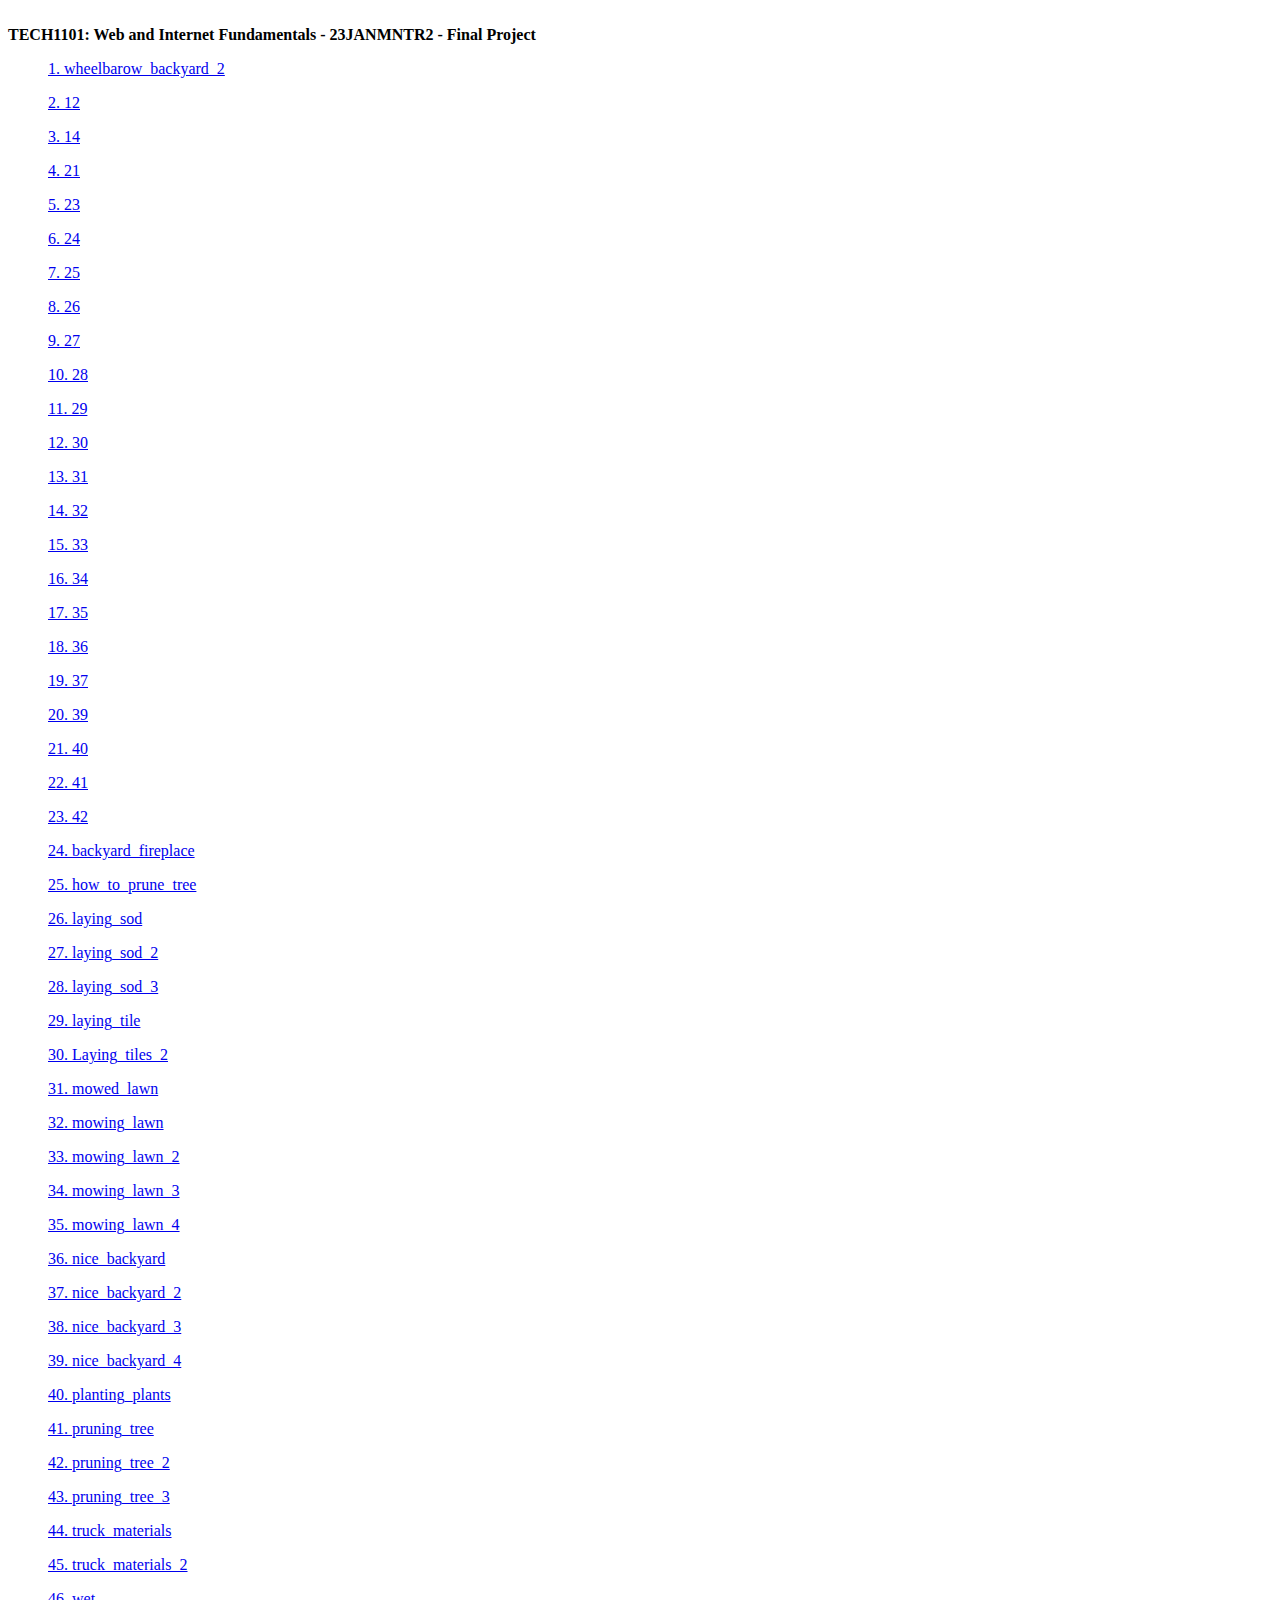
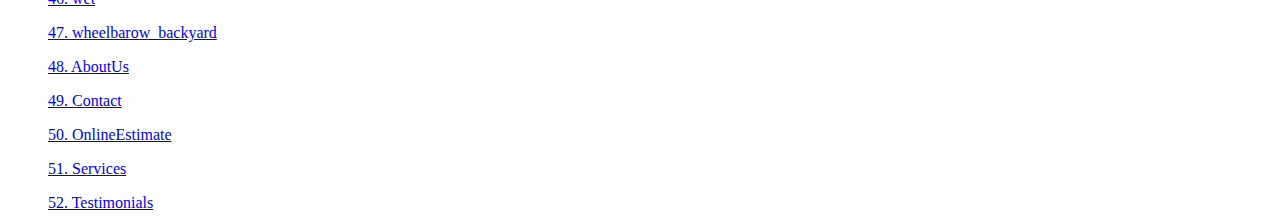
<file: images/Table of Contents.html>
<html><head><meta http-equiv="&#39;Content-Type&#39;" content="&#39;text/html;charset=utf-8&#39;" /><title>TECH1101: Web and Internet Fundamentals - 23JANMNTR2 - Final Project</title></head><body><table cellpadding=0 cellspacing=0 border=0 width=100%><tr><td colspan=3>&nbsp;</td></tr><tr><td valign="top" width="100%"><font class="title"><strong>TECH1101: Web and Internet Fundamentals - 23JANMNTR2 - Final Project</strong></font><br><p class='d2l' style=' margin-left: 40px'><a target="_blank" href="wheelbarow_backyard_2.jpg" />1. wheelbarow_backyard_2</a></p><p class='d2l' style=' margin-left: 40px'><a target="_blank" href="12.jpg" />2. 12</a></p><p class='d2l' style=' margin-left: 40px'><a target="_blank" href="14.jpg" />3. 14</a></p><p class='d2l' style=' margin-left: 40px'><a target="_blank" href="21.jpg" />4. 21</a></p><p class='d2l' style=' margin-left: 40px'><a target="_blank" href="23.jpg" />5. 23</a></p><p class='d2l' style=' margin-left: 40px'><a target="_blank" href="24.jpg" />6. 24</a></p><p class='d2l' style=' margin-left: 40px'><a target="_blank" href="25.jpg" />7. 25</a></p><p class='d2l' style=' margin-left: 40px'><a target="_blank" href="26.jpg" />8. 26</a></p><p class='d2l' style=' margin-left: 40px'><a target="_blank" href="27.jpg" />9. 27</a></p><p class='d2l' style=' margin-left: 40px'><a target="_blank" href="28.jpg" />10. 28</a></p><p class='d2l' style=' margin-left: 40px'><a target="_blank" href="29.jpg" />11. 29</a></p><p class='d2l' style=' margin-left: 40px'><a target="_blank" href="30.jpg" />12. 30</a></p><p class='d2l' style=' margin-left: 40px'><a target="_blank" href="31.jpg" />13. 31</a></p><p class='d2l' style=' margin-left: 40px'><a target="_blank" href="32.jpg" />14. 32</a></p><p class='d2l' style=' margin-left: 40px'><a target="_blank" href="33.jpg" />15. 33</a></p><p class='d2l' style=' margin-left: 40px'><a target="_blank" href="34.jpg" />16. 34</a></p><p class='d2l' style=' margin-left: 40px'><a target="_blank" href="35.jpg" />17. 35</a></p><p class='d2l' style=' margin-left: 40px'><a target="_blank" href="36.jpg" />18. 36</a></p><p class='d2l' style=' margin-left: 40px'><a target="_blank" href="37.jpg" />19. 37</a></p><p class='d2l' style=' margin-left: 40px'><a target="_blank" href="39.jpg" />20. 39</a></p><p class='d2l' style=' margin-left: 40px'><a target="_blank" href="40.jpg" />21. 40</a></p><p class='d2l' style=' margin-left: 40px'><a target="_blank" href="41.jpg" />22. 41</a></p><p class='d2l' style=' margin-left: 40px'><a target="_blank" href="42.jpg" />23. 42</a></p><p class='d2l' style=' margin-left: 40px'><a target="_blank" href="backyard_fireplace.jpg" />24. backyard_fireplace</a></p><p class='d2l' style=' margin-left: 40px'><a target="_blank" href="how_to_prune_tree.jpg" />25. how_to_prune_tree</a></p><p class='d2l' style=' margin-left: 40px'><a target="_blank" href="laying_sod.jpg" />26. laying_sod</a></p><p class='d2l' style=' margin-left: 40px'><a target="_blank" href="laying_sod_2.jpg" />27. laying_sod_2</a></p><p class='d2l' style=' margin-left: 40px'><a target="_blank" href="laying_sod_3.jpg" />28. laying_sod_3</a></p><p class='d2l' style=' margin-left: 40px'><a target="_blank" href="laying_tile.jpg" />29. laying_tile</a></p><p class='d2l' style=' margin-left: 40px'><a target="_blank" href="Laying_tiles_2.jpg" />30. Laying_tiles_2</a></p><p class='d2l' style=' margin-left: 40px'><a target="_blank" href="mowed_lawn.jpg" />31. mowed_lawn</a></p><p class='d2l' style=' margin-left: 40px'><a target="_blank" href="mowing_lawn.jpg" />32. mowing_lawn</a></p><p class='d2l' style=' margin-left: 40px'><a target="_blank" href="mowing_lawn_2.jpg" />33. mowing_lawn_2</a></p><p class='d2l' style=' margin-left: 40px'><a target="_blank" href="mowing_lawn_3.jpg" />34. mowing_lawn_3</a></p><p class='d2l' style=' margin-left: 40px'><a target="_blank" href="mowing_lawn_4.jpg" />35. mowing_lawn_4</a></p><p class='d2l' style=' margin-left: 40px'><a target="_blank" href="nice_backyard.jpg" />36. nice_backyard</a></p><p class='d2l' style=' margin-left: 40px'><a target="_blank" href="nice_backyard_2.jpg" />37. nice_backyard_2</a></p><p class='d2l' style=' margin-left: 40px'><a target="_blank" href="nice_backyard_3.jpg" />38. nice_backyard_3</a></p><p class='d2l' style=' margin-left: 40px'><a target="_blank" href="nice_backyard_4.jpg" />39. nice_backyard_4</a></p><p class='d2l' style=' margin-left: 40px'><a target="_blank" href="planting_plants.jpg" />40. planting_plants</a></p><p class='d2l' style=' margin-left: 40px'><a target="_blank" href="pruning_tree.jpg" />41. pruning_tree</a></p><p class='d2l' style=' margin-left: 40px'><a target="_blank" href="pruning_tree_2.jpg" />42. pruning_tree_2</a></p><p class='d2l' style=' margin-left: 40px'><a target="_blank" href="pruning_tree_3.jpg" />43. pruning_tree_3</a></p><p class='d2l' style=' margin-left: 40px'><a target="_blank" href="truck_materials.jpg" />44. truck_materials</a></p><p class='d2l' style=' margin-left: 40px'><a target="_blank" href="truck_materials_2.jpg" />45. truck_materials_2</a></p><p class='d2l' style=' margin-left: 40px'><a target="_blank" href="wet.jpg" />46. wet</a></p><p class='d2l' style=' margin-left: 40px'><a target="_blank" href="wheelbarow_backyard.jpg" />47. wheelbarow_backyard</a></p><p class='d2l' style=' margin-left: 40px'><a target="_blank" href="AboutUs.txt" />48. AboutUs</a></p><p class='d2l' style=' margin-left: 40px'><a target="_blank" href="Contact.txt" />49. Contact</a></p><p class='d2l' style=' margin-left: 40px'><a target="_blank" href="OnlineEstimate.txt" />50. OnlineEstimate</a></p><p class='d2l' style=' margin-left: 40px'><a target="_blank" href="Services.txt" />51. Services</a></p><p class='d2l' style=' margin-left: 40px'><a target="_blank" href="Testimonials.txt" />52. Testimonials</a></p></td></tr></table></body></html>
</file>
<file: style.css>
/*Body*/
body {
  font-family: Verdana, Geneva, Tahoma, sans-serif;
  margin: 0;
  padding: 0;
}

/*Navigation Links*/
a:link {
  color: #89c07e;
  text-decoration: none;
}

a:visited {
  color: #89c07e;
  text-decoration: none;
}

a:hover {
  color: #f0cd6e;
  text-decoration: dotted;
  transition-duration: 0.4s;
}

a:active {
  color: #89c07e;
  text-decoration: none;
}

/*Quick Links*/
.quicklinks {
  background-color: #212121;
  color: #89c07e;
  padding-bottom: 10px;
  padding-top: 10px;
  padding-left: 20px;
  padding-right: 20px;
  display: flex;
  justify-content: space-between;
}

.qlinkitems {
  display: flex;
  flex-direction: row;
  list-style-type: none;
  margin: 0;
  padding: 0;
  justify-content: center;
  align-items: center;
}

.qlinkitems > li {
  margin: 0 1rem;
  overflow: auto;
}

.fa-facebook {
  color: #89c07e;
}

.fa-facebook:hover {
  color: #f0cd6e;
}

.fa-linkedin {
  color: #89c07e;
}

.fa-linkedin:hover {
  color: #f0cd6e;
}

.fa-twitter {
  color: #89c07e;
}

.fa-twitter:hover {
  color: #f0cd6e;
}

/*Header*/
header {
  background-color: #ececec;
  padding-top: 20px;
  padding-bottom: 20px;
  padding-left: 20px;
  padding-right: 20px;
  display: flex;
  justify-content: space-between;
}

.logo {
  padding-left: 15px;
}

.button {
  background-color: #89c07e;
  border-radius: 8px;
  color: #467750;
  padding: 3px 10px 3px 10px;
  text-align: center;
  text-decoration: none;
  display: inline-block;
  font-size: 14px;
  margin: 4px 2px;
  transition-duration: 0.4s;
  cursor: pointer;
}

.button1 {
  background-color: #467750;
  color: black;
  border: 2px solid #89c07e;
}

.button1:hover {
  background-color: #89c07e;
  color: #467750;
}

.btn {
  padding-right: 20px;
}

.imgcustom {
  border-radius: 10px;
  width: 100%;
  height: 270px;
  position: relative;
}

.imgcustom2 {
  border-radius: 10px;
  width: 300px;
  height: 200px;
  position: relative;
}

.imgcustom3 {
  border-radius: 10px;
  width: 100%;
  height: 100%;
  position: relative;
}

.imgpad {
  padding-top: 20px;
}

#h1custom {
  font-size: x-large;
  margin: 0;
  padding: auto;
  color: #467750;
}

/*Banner Slideshow*/
.mySlides {
  display: none;
}

.slideshow-container {
  max-width: 100%;
  margin: auto;
}

.dot {
  height: 15px;
  width: 15px;
  margin: 0 2px;
  background-color: #bbb;
  border-radius: 50%;
  display: inline-block;
  transition: background-color 0.6s ease;
}

.active {
  background-color: #ececec;
}

/*Main Content*/
main {
  background-color: #ffffff;
  display: flex;
  text-align: center;
  justify-content: space-between;
  padding-left: 50px;
  padding-right: 50px;
  padding-top: 20px;
  padding-bottom: 20px;
}

/*Sub Content */
article {
  padding-left: 10px;
  padding-right: 10px;
  padding-top: 0px;
  padding-bottom: 00px;
  -webkit-flex: 3;
  -ms-flex: 3;
  flex: 3;
}

hr {
  border: 1px dotted #f0cd6e;
  width: 100%;
}

ul {
  list-style-type: square;
}

.ulcustom {
  text-align: left;
  color: #333333;
}

#h3custom {
  color: #467750;
  text-align: left;
}

#h2custom {
  font-size: x-large;
  color: #467750;
}

p {
  color: #333333;
  font-size: large;
}

.pmedium {
  color: #333333;
  font-size: medium;
  text-align: justify;
}

.pclient {
  font-size: medium;
  font-weight: bold;
  text-align: left;
  color: #467750;
  padding: 0px;
  margin: 0px;
}

.pstars {
  color: #f0cd6e;
  background-color: #467750;
  text-align: left;
  padding: 0px;
  margin: 0px;
}

.tableformat {
  display: flex;
  justify-content: center;
  text-align: center;
  padding-left: 20px;
  padding-right: 20px;
  padding-top: 10px;
  padding-bottom: 10px;
}

table {
  width: 80%;
  border-spacing: 5px;
  color: #333333;
}

th {
  background-color: #89c07e;
  padding: 5px;
}

td {
  background-color: #ececec;
  padding: 5px;
}

#total {
  font-weight: bold;
}

/*Footer */
footer {
  background-color: #2a3f3f;
  padding: 10px;
  text-align: center;
  font-size: 12px;
  color: white;
}

.pfooter {
  color: #f5f5f5;
  font-size: small;
}

/*Responsive layout*/
@media (max-width: 1000px) {
  .qlinkitems {
    font-size: small;
  }

  a {
    font-size: small;
  }
}

@media (max-width: 900px) {
  main {
    -webkit-flex-direction: column;
    flex-direction: column;
  }

  .qlinkitems {
    display: flex;
    flex-direction: column;
    list-style-type: none;
    margin: 0;
    padding-top: 0px;
    padding-bottom: 0px;
    justify-content: center;
    align-items: start;
    font-size: small;
  }

  .qlinkitems > li {
    margin: 0 1rem;
    padding-top: 10px;
    overflow: hidden;
  }

  #h1custom {
    font-size: medium;
    padding-left: 0px;
  }

  #h2custom {
    font-size: medium;
    padding-left: 0px;
  }

  #h3custom {
    font-size: medium;
    padding-left: 0px;
  }

  .pmedium {
    font-size: small;
  }

  .imgcustom {
    border-radius: 10px;
    width: 100%;
    height: 220px;
    position: relative;
    overflow: hidden;
  }

  .tableformat {
    font-size: 12px;
    padding-left: 0px;
    padding-right: 0px;
  }

  table {
    width: 100%;
  }

  th {
    font-size: 12px;
  }
}

/*Responsive Hamburger Menu*/
.menu {
  display: flex;
  flex-direction: row;
  list-style-type: none;
  margin: 0;
  padding: 0;
  justify-content: center;
  align-items: center;
  line-height: 24px;
}

.menu > li {
  margin: 0 1rem;
  overflow: hidden;
}

.menu-button-container {
  display: none;
  height: 100%;
  width: 30px;
  cursor: pointer;
  flex-direction: column;
  justify-content: center;
  align-items: center;
}

#menu-toggle {
  display: none;
}

.menu-button,
.menu-button::before,
.menu-button::after {
  display: block;
  background-color: #667085;
  position: absolute;
  height: 4px;
  width: 30px;
  transition: transform 400ms cubic-bezier(0.23, 1, 0.32, 1);
  border-radius: 2px;
}

.menu-button::before {
  content: "";
  margin-top: -8px;
}

.menu-button::after {
  content: "";
  margin-top: 8px;
}

#menu-toggle:checked + .menu-button-container .menu-button::before {
  margin-top: 0px;
  transform: rotate(405deg);
}

#menu-toggle:checked + .menu-button-container .menu-button {
  background: rgba(255, 255, 255, 0);
}

#menu-toggle:checked + .menu-button-container .menu-button::after {
  margin-top: 0px;
  transform: rotate(-405deg);
}

@media (max-width: 900px) {
  .menu-button-container {
    display: flex;
    order: 5;
    padding-right: 20px;
    padding-top: 10px;
  }

  .menu {
    position: absolute;
    top: 0;
    margin-top: 169px;
    left: 0;
    flex-direction: column;
    width: 100%;
    justify-content: center;
    align-items: center;
  }

  #menu-toggle ~ .menu li {
    height: 0;
    margin: 0;
    padding: 0;
    border: 0;
    transition: height 400ms cubic-bezier(0.23, 1, 0.32, 1);
  }

  #menu-toggle:checked ~ .menu li {
    border: 1px solid #333333;
    height: 2.1em;
    padding: 0.5em;
    transition: height 400ms cubic-bezier(0.23, 1, 0.32, 1);
  }

  .menu > li {
    display: flex;
    justify-content: center;
    margin: 0;
    padding: 0.5em 0;
    width: 100%;
    color: #f9fafb;
    background-color: #222222;
  }

  .menu > li:not(:last-child) {
    border-bottom: 1px solid #444444;
  }
}
</file>
